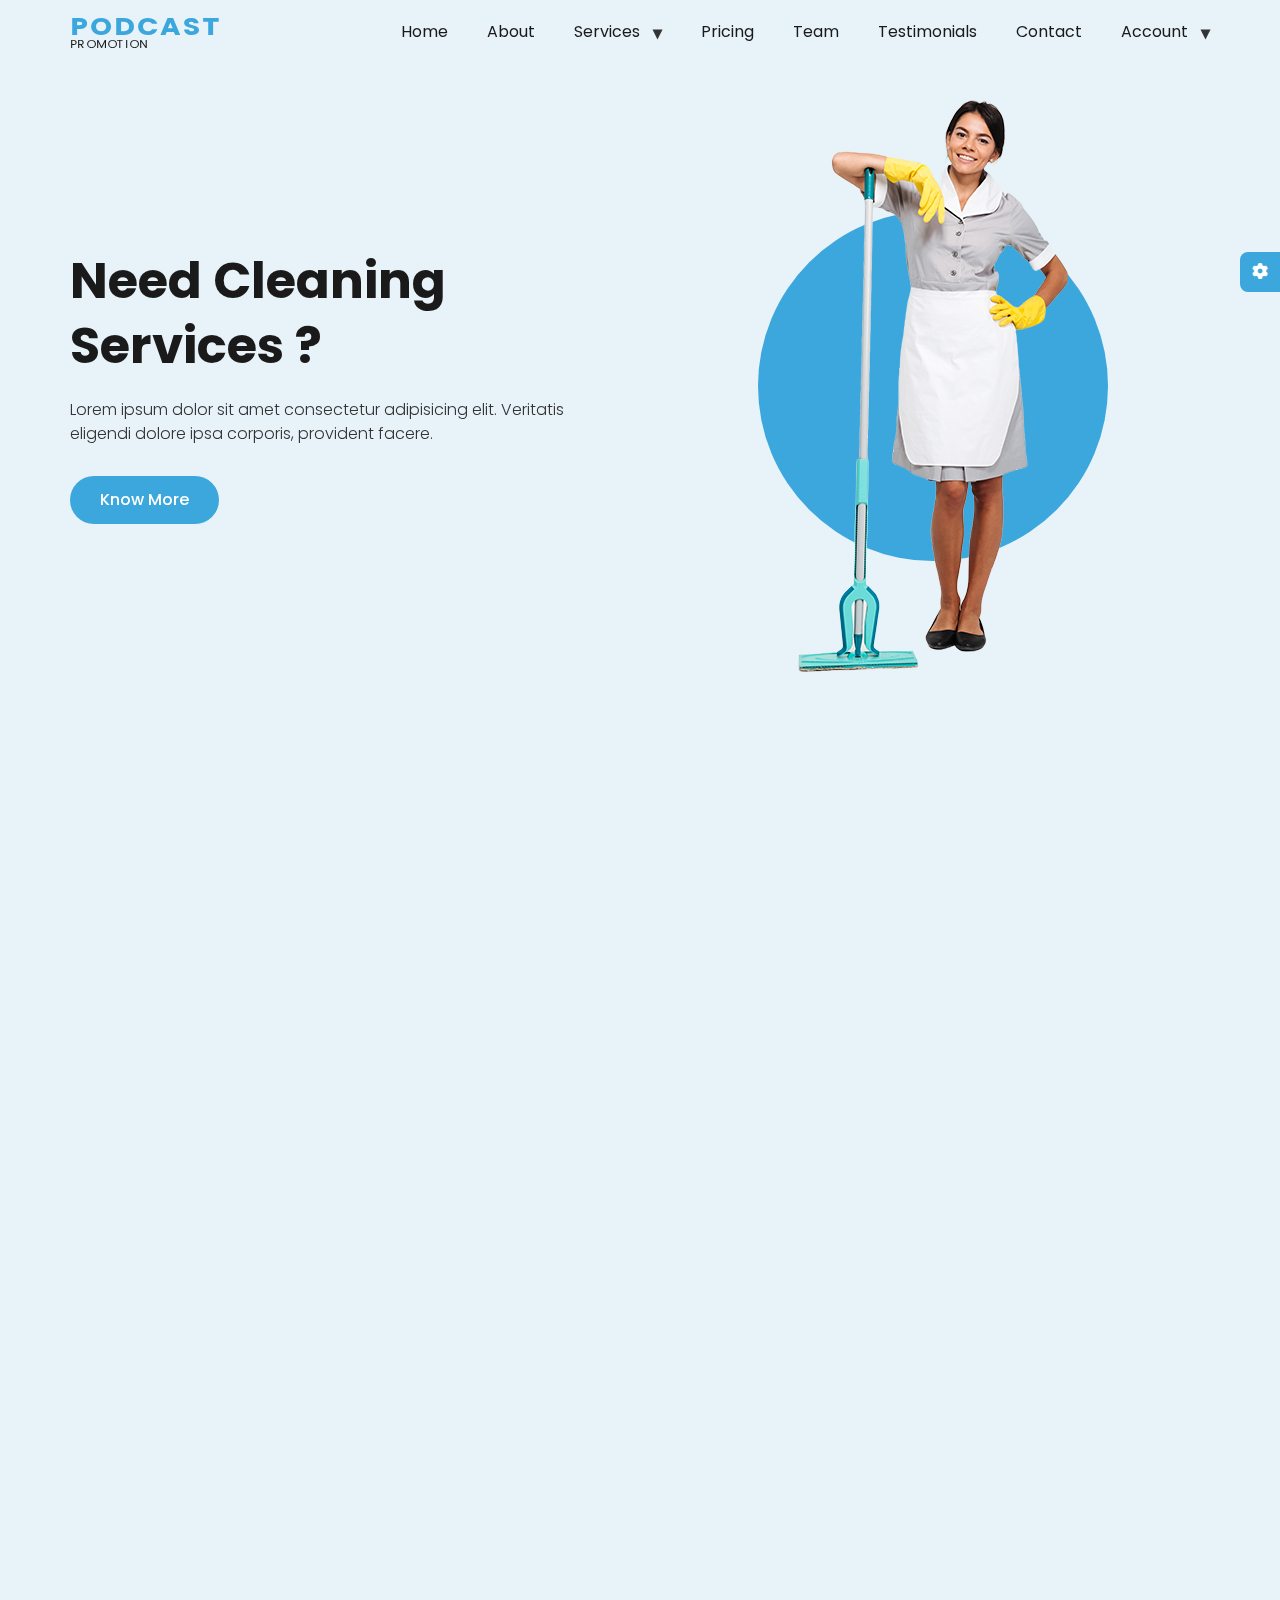
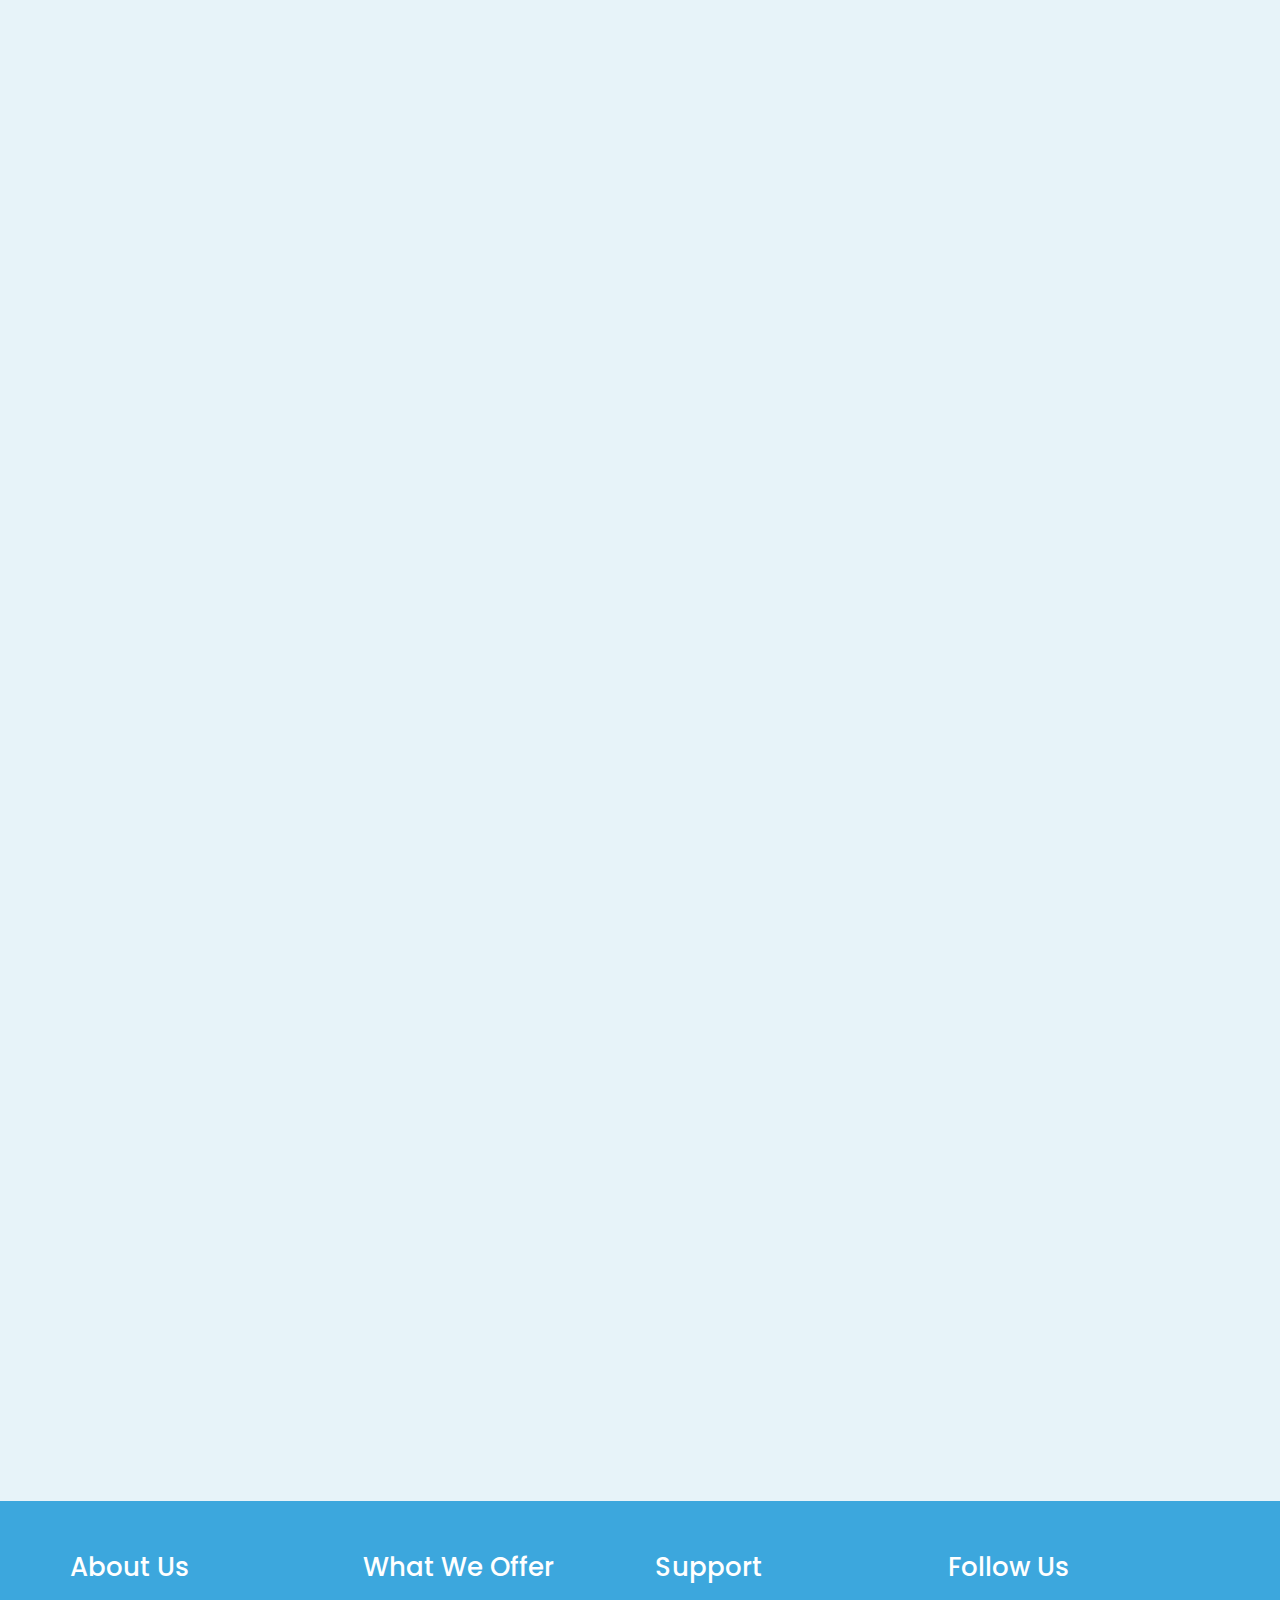
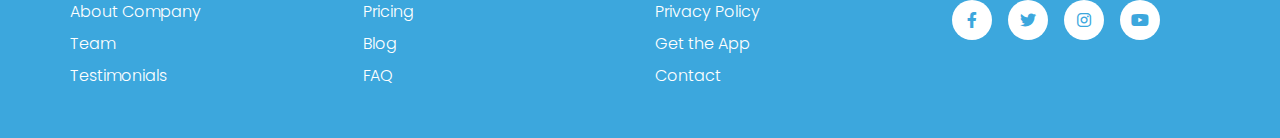
<file: index.html>
<!DOCTYPE html>
<html lang="en">
<head>
  <title> Tolmol - Cleaning Service </title>
  <meta charset="utf-8">
  <meta name="viewport" content="width=device-width, initial-scale=1">
  <link type="text/css" rel="stylesheet" href="css/fontawesome.min.css" />
  <link type="text/css" rel="stylesheet" href="css/aos.css" />
  <link type="text/css" rel="stylesheet" href="css/style-switcher.css" />
  <link type="text/css" rel="stylesheet" href="css/style.css" />
</head>
<body>

  <!-- preloader start -->
  <div class="preloader js-preloader">
    <div></div>
  </div>
  <!-- preloader end -->

<!-- page wrapper start -->
<div class="page-wrapper">

  <!-- header start -->
  <header class="header js-header">
    <div class="container">
      <div class="logo" data-aos="fade-down" data-aos-duration="1000">
        <a href="#">Podcast <span>Promotion</span></a>
      </div>
      <button type="button" class="nav-toggler js-nav-toggler" data-aos="fade-down" data-aos-duration="1000">
        <span></span>
      </button>
      <nav class="nav js-nav">
        <ul data-aos="fade-down" data-aos-duration="1000">
          <li><a href="index.html">home</a></li>
          <li><a href="#about">about</a></li>

          <!-- Dropdown for Services -->
          <li class="dropdown">
            <a href="#services">services</a>
            <ul class="dropdown-menu">
              <li><a href="service.html">Podcast Promotion</a></li>
              <li><a href="service.html">Spotify Promotion</a></li>
            </ul>
          </li>


          <li><a href="#pricing">pricing</a></li>
          <li><a href="#team">team</a></li>
          <li><a href="testimonials.html">testimonials</a></li>
          <li><a href="contact.html">contact</a></li>
          <!-- <li><a href="#">account</a></li> -->
           <!-- Dropdown for account -->
          <li class="dropdown">
            <a href="#services">Account</a>
            <ul class="dropdown-menu">
              <li><a href="login.html">Login</a></li>
              <li><a href="signup.html">Sign Up</a></li>
              <li><a href="my-account.html">My Account</a></li>
            </ul>
          </li>
        </ul>
      </nav>

    </div>
  </header>
  <!-- header end -->

  <!-- home section start -->
  <section class="home" id="home">
    <div class="container">
      <div class="grid">
        <div class="home-text">
          <h1 data-aos="fade-up" data-aos-duration="1000">need cleaning services ? </h1>
          <p data-aos="fade-up" data-aos-duration="1000" data-aos-delay="150">Lorem ipsum dolor sit amet consectetur adipisicing elit. Veritatis eligendi dolore ipsa corporis, provident facere.</p>
          <div class="btn-wrap" data-aos="fade-up" data-aos-duration="1000" data-aos-delay="300">
            <a href="#about" class="btn">know more</a>
          </div>
        </div>
        <div class="home-img">
          <div class="circle-wrap" data-aos="fade-right" data-aos-duration="1000">
            <div class="circle"></div>
          </div>
          <img src="img/home-img.png" alt="img" data-aos="fade-left" data-aos-duration="1000">
        </div>
      </div>
    </div>
  </section>
  <!-- home section end -->

  <!-- about section start -->
  <section class="about section-padding" id="about">
    <div class="container">
      <div class="grid">
        <div class="about-img">
          <div class="img-box" data-aos="zoom-in" data-aos-duration="1000">
            <img src="img/about-img.png" alt="img">
            <div class="box box-1">
              <span>2.5k</span>
              <p>satisfied clients</p>
            </div>
          </div>
        </div>
        <div class="about-text">
          <div class="section-title">
            <span class="title" data-aos="fade-up" data-aos-duration="600">about us</span>
            <h2 class="sub-title" data-aos="fade-up" data-aos-duration="600">we're cleaning since 2010</h2>
          </div>
          <p data-aos="fade-up" data-aos-duration="600">Lorem ipsum dolor sit amet consectetur, adipisicing elit. Odit non eius a assumenda! Nostrum exercitationem commodi itaque sed ullam totam!</p>
          <p data-aos="fade-up" data-aos-duration="600">Lorem ipsum dolor sit amet consectetur adipisicing elit. Exercitationem cumque accusantium commodi laudantium sapiente beatae, praesentium perspiciatis ex aperiam sunt?</p>
        </div>
      </div>
    </div>
  </section>
  <!-- about section end -->

  <!-- services section start -->
  <section class="services section-padding" id="services">
    <div class="container">
      <div class="section-title">
        <span class="title" data-aos="fade-up" data-aos-duration="600">services</span>
        <h2 class="sub-title" data-aos="fade-up" data-aos-duration="600">what we do</h2>
      </div>
      <div class="grid">
        <!-- services item start -->
        <a href="your-link-here.html" class="services-item" data-aos="fade-up" data-aos-duration="600">
          <div class="img-box">
              <img src="img/service/house.jpg" alt="carpet">
          </div>
          <h3>Podcast Promotion</h3>
        </a>

        <!-- services item end -->
        <!-- services item start -->
        <a href="#" class="services-item" data-aos="fade-up" data-aos-duration="600">
          <div class="img-box">
              <img src="img/service/house.jpg" alt="carpet">
          </div>
          <h3>Spotify Promotion</h3>
        </a>
        <!-- services item end -->
      </div>
    </div>
  </section>
  <!-- services section end -->

  <!-- pricing section start -->
  <section class="pricing section-padding" id="pricing">
    <div class="container">
      <div class="section-title">
        <span class="title" data-aos="fade-up" data-aos-duration="600">pricing</span>
        <h2 class="sub-title" data-aos="fade-up" data-aos-duration="600">our pricing plans</h2>
      </div>
      <div class="grid">
        <!-- basic plan start -->
        <div class="pricing-item" data-aos="fade-up" data-aos-duration="1000">
          <div class="pricing-header">
            <h3>basic</h3>
            <div class="price"><span>$299</span> montly</div>
          </div>
          <div class="pricing-body">
            <ul>
              <li><i class="fas fa-check"></i> window cleaning</li>
              <li><i class="fas fa-check"></i> carpet cleaning</li>
              <li><i class="fas fa-times"></i> furniture cleaning</li>
              <li><i class="fas fa-times"></i> car cleaning</li>
              <li><i class="fas fa-times"></i> bathroom cleaning</li>
            </ul>
          </div>
          <div class="pricing-footer">
            <a href="service-details.html" class="btn">get started</a>
          </div>
        </div>
        <!-- basic plan end -->

        <!-- standard plan start -->
        <div class="pricing-item" data-aos="fade-up" data-aos-duration="1000" data-aos-delay="100">
          <div class="pricing-header">
            <h3>standard</h3>
            <div class="price"><span>$499</span> montly</div>
          </div>
          <div class="pricing-body">
            <ul>
              <li><i class="fas fa-check"></i> window cleaning</li>
              <li><i class="fas fa-check"></i> carpet cleaning</li>
              <li><i class="fas fa-check"></i> furniture cleaning</li>
              <li><i class="fas fa-check"></i> car cleaning</li>
              <li><i class="fas fa-times"></i> bathroom cleaning</li>
            </ul>
          </div>
          <div class="pricing-footer">
            <a href="#" class="btn">get started</a>
          </div>
        </div>
        <!-- standard plan end -->

        <!-- premium plan start -->
        <div class="pricing-item" data-aos="fade-up" data-aos-duration="1000" data-aos-delay="200">
          <div class="pricing-header">
            <h3>premium</h3>
            <div class="price"><span>$899</span> montly</div>
          </div>
          <div class="pricing-body">
            <ul>
              <li><i class="fas fa-check"></i> window cleaning</li>
              <li><i class="fas fa-check"></i> carpet cleaning</li>
              <li><i class="fas fa-check"></i> furniture cleaning</li>
              <li><i class="fas fa-check"></i> car cleaning</li>
              <li><i class="fas fa-check"></i> bathroom cleaning</li>
            </ul>
          </div>
          <div class="pricing-footer">
            <a href="#" class="btn">get started</a>
          </div>
        </div>
        <!-- premium plan end -->
      </div>
    </div>
  </section>
  <!-- pricing section end -->

  <!-- team section start -->
  <section class="team section-padding" id="team">
    <div class="container">
      <div class="section-title">
        <span class="title" data-aos="fade-up" data-aos-duration="600">team</span>
        <h2 class="sub-title" data-aos="fade-up" data-aos-duration="600">meet our team</h2>
      </div>
      <div class="grid">
        <!-- team item start -->
        <div class="team-item" data-aos="fade-up" data-aos-duration="1000">
          <div class="img-box">
            <img src="img/team/1.png" alt="img">
          </div>
          <div class="detail">
            <h3>john doe</h3>
            <p>team leader</p>
          </div>
        </div>
        <!-- team item end -->
        <!-- team item start -->
        <div class="team-item" data-aos="fade-up" data-aos-duration="1000" data-aos-delay="100">
          <div class="img-box">
            <img src="img/team/2.png" alt="img">
          </div>
          <div class="detail">
            <h3>john doe</h3>
            <p>car cleaner</p>
          </div>
        </div>
        <!-- team item end -->
        <!-- team item start -->
        <div class="team-item" data-aos="fade-up" data-aos-duration="1000" data-aos-delay="200">
          <div class="img-box">
            <img src="img/team/3.png" alt="img">
          </div>
          <div class="detail">
            <h3>john doe</h3>
            <p>cleaner</p>
          </div>
        </div>
        <!-- team item end -->
      </div>
    </div>
  </section>
  <!-- team section end -->

  
  <!-- contact section start -->
  <!-- <section class="contact section-padding" id="contact">
    <div class="container">
      <div class="section-title">
        <span class="title" data-aos="fade-up" data-aos-duration="600">contact us</span>
        <h2 class="sub-title" data-aos="fade-up" data-aos-duration="600">have any question ?</h2>
      </div>
      <div class="grid contact-grid">
        <div class="contact-info">
          <div class="contact-info-item" data-aos="fade-up" data-aos-duration="600">
            <i class="fas fa-map-marker-alt"></i>
            <h3>Address</h3>
            <p>Block-A, Sec-75, Sarita Vihar, New Delhi</p>
          </div>
          <div class="contact-info-item" data-aos="fade-up" data-aos-duration="600">
            <i class="fas fa-phone"></i>
            <h3>Call us</h3>
            <p>91 9654 293 ***</p>
          </div>
          <div class="contact-info-item" data-aos="fade-up" data-aos-duration="600">
            <i class="fas fa-envelope"></i>
            <h3>Email us</h3>
            <p>info@gmail.com</p>
          </div>
        </div>
        <div class="contact-form" data-aos="fade-up" data-aos-duration="600">
          <form>
            <div class="input-box">
              <input type="text" placeholder="Name" class="input-control" required>
            </div>
            <div class="input-box">
              <input type="text" placeholder="Email" class="input-control" required>
            </div>
            <div class="input-box">
              <input type="text" placeholder="Phone" class="input-control" required>
            </div>
            <div class="input-box">
              <textarea placeholder="Message" class="input-control" required></textarea>
            </div>
            <button type="submit" class="btn">Send Message</button>
          </form>
        </div>
      </div>
    </div>
  </section> -->
  <!-- contact section end -->

  <!-- footer start -->
  <footer class="footer">
  <div class="container">
    <div class="footer-grid">
      <!-- Column 1 -->
      <div class="footer-col">
        <h3>About Us</h3>
        <ul>
          <li><a href="#">About Company</a></li>
          <li><a href="#">Team</a></li>
          <li><a href="#">Testimonials</a></li>
        </ul>
      </div>

      <!-- Column 2 -->
      <div class="footer-col">
        <h3>What We Offer</h3>
        <ul>
          <li><a href="#">Pricing</a></li>
          <li><a href="#">Blog</a></li>
          <li><a href="#">FAQ</a></li>
        </ul>
      </div>

      <!-- Column 3 -->
      <div class="footer-col">
        <h3>Support</h3>
        <ul>
          <li><a href="#">Privacy Policy</a></li>
          <li><a href="#">Get the App</a></li>
          <li><a href="#">Contact</a></li>
        </ul>
      </div>

      <!-- Column 4 (Social links you already had) -->
      <div class="footer-col">
        <h3>Follow Us</h3>
        <div class="social-links">
          <a href="#" title="Facebook"><i class="fab fa-facebook-f"></i></a>
          <a href="#" title="Twitter"><i class="fab fa-twitter"></i></a>
          <a href="#" title="Instagram"><i class="fab fa-instagram"></i></a>
          <a href="#" title="YouTube"><i class="fab fa-youtube"></i></a>
        </div>
      </div>
    </div>
  </div>
</footer>


  <!-- footer end -->

</div>
<!-- page wrapper end -->


<!-- style switcher start  -->
<div class="style-switcher js-style-switcher">
  <button type="button" class="style-switcher-toggler js-style-switcher-toggler">
    <i class="fas fa-cog"></i>
  </button>
  <div class="style-switcher-main">
    <h2>style switcher</h2>
    <div class="style-switcher-item">
      <p>Theme Color</p>
      <div class="theme-color">
        <input type="range" min="0" max="360" class="hue-slider js-hue-slider">
        <div class="hue">Hue: <span class="js-hue"></span></div>
      </div>
    </div>
    <div class="style-switcher-item">
      <label class="form-switch">
        <span>Dark Mode</span>
        <input type="checkbox" class="js-dark-mode">
        <div class="box"></div>
      </label>
    </div>
  </div>
</div>
<!-- style switcher end  -->

<script src="js/aos.js"></script>
<script src="js/main.js"></script>
<script src="js/style-switcher.js"></script>
</body>
</html>
</file>
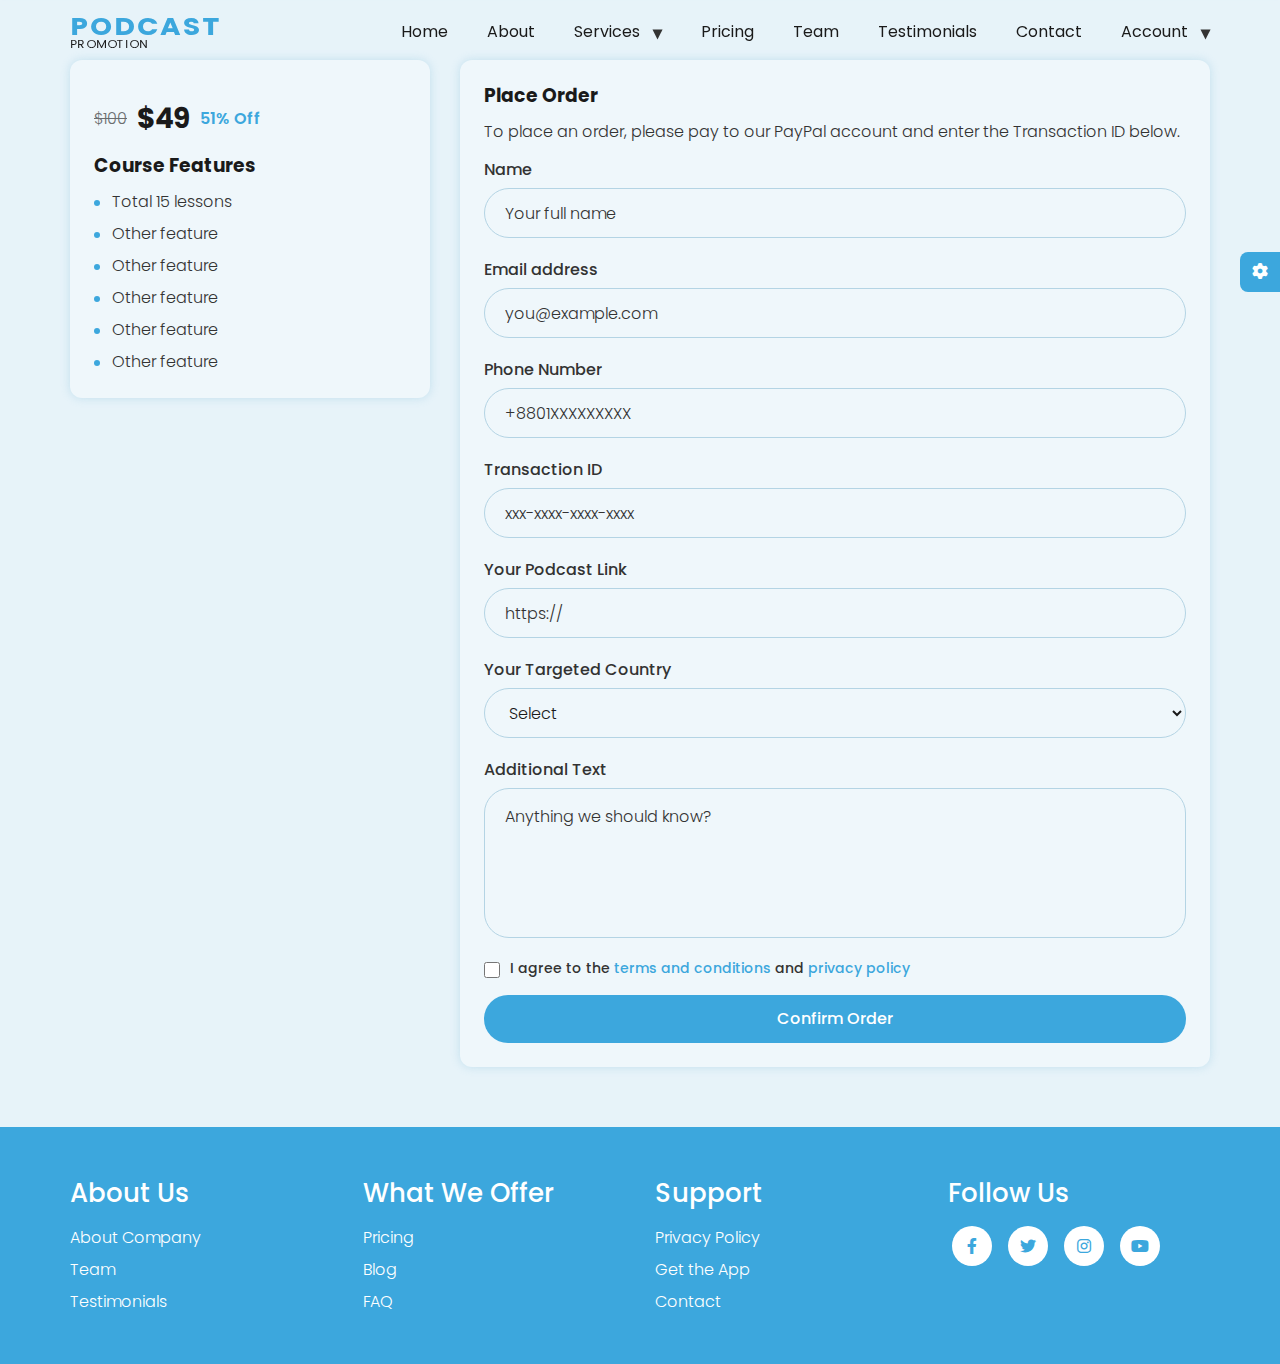
<file: checkout.html>
<!DOCTYPE html>
<html lang="en">
<head>
  <title> Tolmol - Cleaning Service </title>
  <meta charset="utf-8">
  <meta name="viewport" content="width=device-width, initial-scale=1">
  <link type="text/css" rel="stylesheet" href="css/fontawesome.min.css" />
  <link type="text/css" rel="stylesheet" href="css/aos.css" />
  <link type="text/css" rel="stylesheet" href="css/style-switcher.css" />
  <link type="text/css" rel="stylesheet" href="css/style.css" />
</head>
<body>

  <!-- preloader start -->
  <div class="preloader js-preloader">
    <div></div>
  </div>
  <!-- preloader end -->

<!-- page wrapper start -->
<div class="page-wrapper">

  <!-- header start -->
  <header class="header js-header">
    <div class="container">
      <div class="logo" data-aos="fade-down" data-aos-duration="1000">
        <a href="#">Podcast <span>Promotion</span></a>
      </div>
      <button type="button" class="nav-toggler js-nav-toggler" data-aos="fade-down" data-aos-duration="1000">
        <span></span>
      </button>
      <nav class="nav js-nav">
        <ul data-aos="fade-down" data-aos-duration="1000">
          <li><a href="index.html">home</a></li>
          <li><a href="#about">about</a></li>

          <!-- Dropdown for Services -->
          <li class="dropdown">
            <a href="#services">services</a>
            <ul class="dropdown-menu">
              <li><a href="service.html">Podcast Promotion</a></li>
              <li><a href="service.html">Spotify Promotion</a></li>
            </ul>
          </li>


          <li><a href="#pricing">pricing</a></li>
          <li><a href="#team">team</a></li>
          <li><a href="#">testimonials</a></li>
          <li><a href="contact.html">contact</a></li>
          <!-- <li><a href="#">account</a></li> -->
           <!-- Dropdown for account -->
          <li class="dropdown">
            <a href="#services">Account</a>
            <ul class="dropdown-menu">
              <li><a href="#">Login</a></li>
              <li><a href="#">Sign Up</a></li>
            </ul>
          </li>
        </ul>
      </nav>

    </div>
  </header>
  <!-- header end -->


<!-- Order Section (Podcast Promotion) -->
<section class="section-padding order-details">
  <div class="container">
    <div class="grid">

      <!-- SIDEBAR (left) -->
      <aside class="order-side">
        <div class="card">
          <div class="price-row">
            <span class="old">$100</span>
            <span class="new">$49</span>
            <span class="off">51% Off</span>
          </div>

          <h3 class="mb-12">Course Features</h3>
          <ul class="feature-list">
            <li>Total 15 lessons</li>
            <li>Other feature</li>
            <li>Other feature</li>
            <li>Other feature</li>
            <li>Other feature</li>
            <li>Other feature</li>
          </ul>
        </div>
      </aside>

      <!-- MAIN (right) -->
      <div class="order-main">
        <div class="card">
          <h3 class="mb-12">place order</h3>
          <p class="note">To place an order, please pay to our PayPal account and enter the Transaction ID below.</p>

          <!-- order form -->
          <form action="#" class="order-form" novalidate>
            <div class="input-box">
              <label for="name">Name</label>
              <input type="text" id="name" class="input-control" placeholder="Your full name" required>
            </div>

            <div class="input-box">
              <label for="email">Email address</label>
              <input type="email" id="email" class="input-control" placeholder="you@example.com" required>
            </div>

            <div class="input-box">
              <label for="phone">Phone Number</label>
              <input type="tel" id="phone" class="input-control" placeholder="+8801XXXXXXXXX">
            </div>

            <div class="input-box">
              <label for="txn">Transaction ID</label>
              <input type="text" id="txn" class="input-control" placeholder="xxx-xxxx-xxxx-xxxx" required>
            </div>

            <div class="input-box">
              <label for="podcast">Your Podcast Link</label>
              <input type="url" id="podcast" class="input-control" placeholder="https://">
            </div>

            <div class="input-box">
              <label for="country">Your Targeted Country</label>
              <select id="country" class="input-control" required>
                <option value="" selected disabled>Select</option>
                <option>United States</option>
                <option>Canada</option>
                <option>United Kingdom</option>
                <option>Australia</option>
                <option>Bangladesh</option>
              </select>
            </div>

            <div class="input-box">
              <label for="notes">Additional Text</label>
              <textarea id="notes" class="input-control" rows="4" placeholder="Anything we should know?"></textarea>
            </div>

            <label class="agree">
              <input type="checkbox" id="agree" required>
              <span>I agree to the <a href="#">terms and conditions</a> and <a href="#">privacy policy</a></span>
            </label>

            <button type="submit" class="btn" style="width:100%">Confirm Order</button>
          </form>
          <!-- /order form -->
        </div>
      </div>

    </div>
  </div>
</section>


  <!-- footer start -->
  <footer class="footer">
  <div class="container">
    <div class="footer-grid">
      <!-- Column 1 -->
      <div class="footer-col">
        <h3>About Us</h3>
        <ul>
          <li><a href="#">About Company</a></li>
          <li><a href="#">Team</a></li>
          <li><a href="#">Testimonials</a></li>
        </ul>
      </div>

      <!-- Column 2 -->
      <div class="footer-col">
        <h3>What We Offer</h3>
        <ul>
          <li><a href="#">Pricing</a></li>
          <li><a href="#">Blog</a></li>
          <li><a href="#">FAQ</a></li>
        </ul>
      </div>

      <!-- Column 3 -->
      <div class="footer-col">
        <h3>Support</h3>
        <ul>
          <li><a href="#">Privacy Policy</a></li>
          <li><a href="#">Get the App</a></li>
          <li><a href="#">Contact</a></li>
        </ul>
      </div>

      <!-- Column 4 (Social links you already had) -->
      <div class="footer-col">
        <h3>Follow Us</h3>
        <div class="social-links">
          <a href="#" title="Facebook"><i class="fab fa-facebook-f"></i></a>
          <a href="#" title="Twitter"><i class="fab fa-twitter"></i></a>
          <a href="#" title="Instagram"><i class="fab fa-instagram"></i></a>
          <a href="#" title="YouTube"><i class="fab fa-youtube"></i></a>
        </div>
      </div>
    </div>
  </div>
</footer>


  <!-- footer end -->

</div>
<!-- page wrapper end -->


<!-- style switcher start  -->
<div class="style-switcher js-style-switcher">
  <button type="button" class="style-switcher-toggler js-style-switcher-toggler">
    <i class="fas fa-cog"></i>
  </button>
  <div class="style-switcher-main">
    <h2>style switcher</h2>
    <div class="style-switcher-item">
      <p>Theme Color</p>
      <div class="theme-color">
        <input type="range" min="0" max="360" class="hue-slider js-hue-slider">
        <div class="hue">Hue: <span class="js-hue"></span></div>
      </div>
    </div>
    <div class="style-switcher-item">
      <label class="form-switch">
        <span>Dark Mode</span>
        <input type="checkbox" class="js-dark-mode">
        <div class="box"></div>
      </label>
    </div>
  </div>
</div>
<!-- style switcher end  -->

<script src="js/aos.js"></script>
<script src="js/main.js"></script>
<script src="js/style-switcher.js"></script>
</body>
</html>
</file>
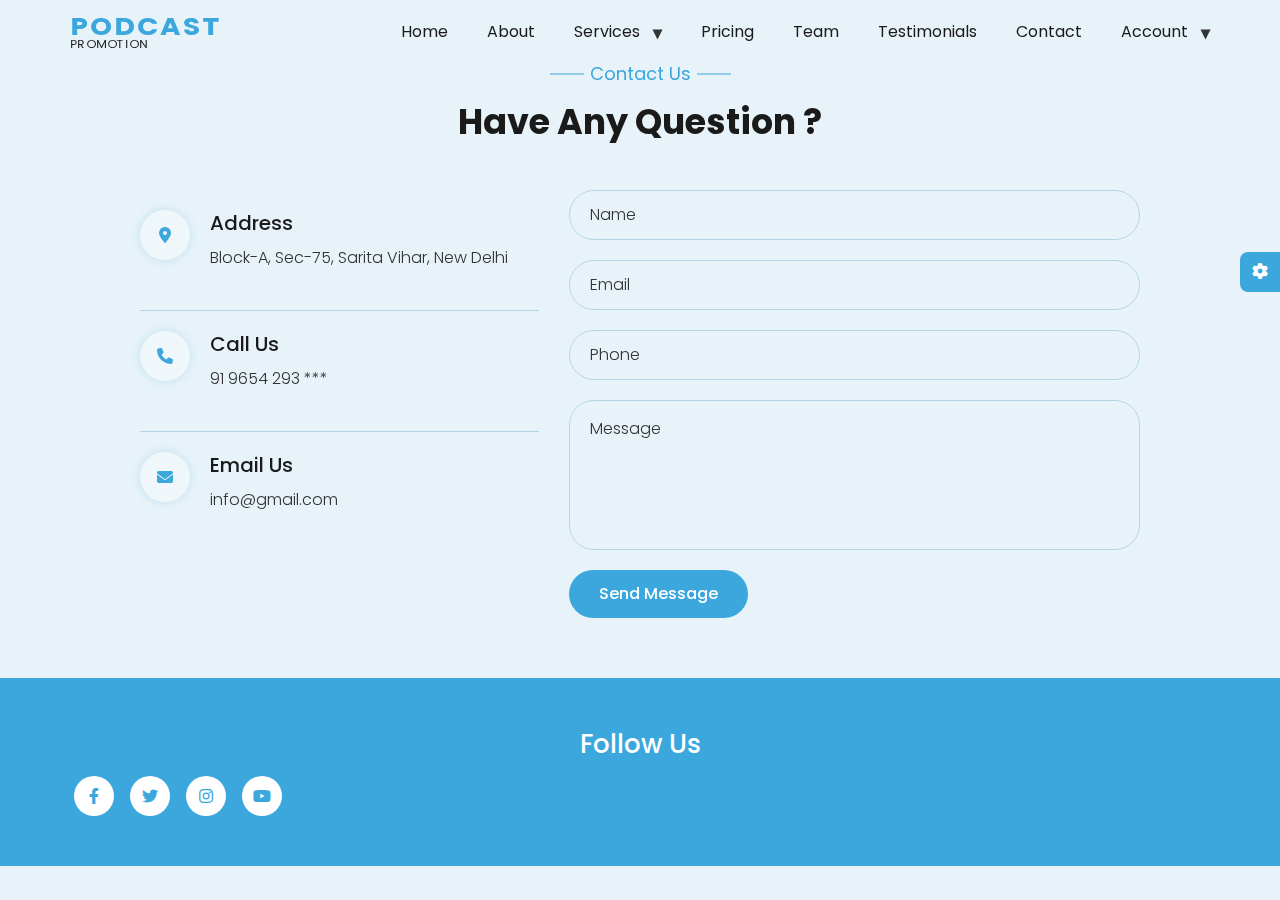
<file: contact.html>
<!DOCTYPE html>
<html lang="en">
<head>
  <title> Tolmol - Cleaning Service </title>
  <meta charset="utf-8">
  <meta name="viewport" content="width=device-width, initial-scale=1">
  <link type="text/css" rel="stylesheet" href="css/fontawesome.min.css" />
  <link type="text/css" rel="stylesheet" href="css/aos.css" />
  <link type="text/css" rel="stylesheet" href="css/style-switcher.css" />
  <link type="text/css" rel="stylesheet" href="css/style.css" />
</head>
<body>

  <!-- preloader start -->
  <div class="preloader js-preloader">
    <div></div>
  </div>
  <!-- preloader end -->

<!-- page wrapper start -->
<div class="page-wrapper">

  <!-- header start -->
  <header class="header js-header">
    <div class="container">
      <div class="logo" data-aos="fade-down" data-aos-duration="1000">
        <a href="#">Podcast <span>Promotion</span></a>
      </div>
      <button type="button" class="nav-toggler js-nav-toggler" data-aos="fade-down" data-aos-duration="1000">
        <span></span>
      </button>
      <nav class="nav js-nav">
        <ul data-aos="fade-down" data-aos-duration="1000">
          <li><a href="index.html">home</a></li>
          <li><a href="#about">about</a></li>

          <!-- Dropdown for Services -->
          <li class="dropdown">
            <a href="#services">services</a>
            <ul class="dropdown-menu">
              <li><a href="service.html">Podcast Promotion</a></li>
              <li><a href="service.html">Spotify Promotion</a></li>
            </ul>
          </li>


          <li><a href="#pricing">pricing</a></li>
          <li><a href="#team">team</a></li>
          <li><a href="#">testimonials</a></li>
          <li><a href="contact.html">contact</a></li>
          <!-- <li><a href="#">account</a></li> -->
           <!-- Dropdown for account -->
          <li class="dropdown">
            <a href="#services">Account</a>
            <ul class="dropdown-menu">
              <li><a href="#">Login</a></li>
              <li><a href="#">Sign Up</a></li>
            </ul>
          </li>
        </ul>
      </nav>

    </div>
  </header>
  <!-- header end -->

  <!-- contact section start -->
  <section class="contact section-padding" id="contact">
    <div class="container">
      <div class="section-title">
        <span class="title" data-aos="fade-up" data-aos-duration="600">contact us</span>
        <h2 class="sub-title" data-aos="fade-up" data-aos-duration="600">have any question ?</h2>
      </div>
      <div class="grid contact-grid">
        <div class="contact-info">
          <div class="contact-info-item" data-aos="fade-up" data-aos-duration="600">
            <i class="fas fa-map-marker-alt"></i>
            <h3>Address</h3>
            <p>Block-A, Sec-75, Sarita Vihar, New Delhi</p>
          </div>
          <div class="contact-info-item" data-aos="fade-up" data-aos-duration="600">
            <i class="fas fa-phone"></i>
            <h3>Call us</h3>
            <p>91 9654 293 ***</p>
          </div>
          <div class="contact-info-item" data-aos="fade-up" data-aos-duration="600">
            <i class="fas fa-envelope"></i>
            <h3>Email us</h3>
            <p>info@gmail.com</p>
          </div>
        </div>
        <div class="contact-form" data-aos="fade-up" data-aos-duration="600">
          <form>
            <div class="input-box">
              <input type="text" placeholder="Name" class="input-control" required>
            </div>
            <div class="input-box">
              <input type="text" placeholder="Email" class="input-control" required>
            </div>
            <div class="input-box">
              <input type="text" placeholder="Phone" class="input-control" required>
            </div>
            <div class="input-box">
              <textarea placeholder="Message" class="input-control" required></textarea>
            </div>
            <button type="submit" class="btn">Send Message</button>
          </form>
        </div>
      </div>
    </div>
  </section>
  <!-- contact section end -->

  <!-- footer start -->
  <footer class="footer">
    <div class="container">
      <h3>follow us</h3>
      <div class="social-links">
        <a href="#" title="facebook"><i class="fab fa-facebook-f"></i></a>
        <a href="#" title="twitter"><i class="fab fa-twitter"></i></a>
        <a href="#" title="instagram"><i class="fab fa-instagram"></i></a>
        <a href="#" title="youtube"><i class="fab fa-youtube"></i></a>
      </div>
    </div>
  </footer>
  <!-- footer end -->

</div>
<!-- page wrapper end -->


<!-- style switcher start  -->
<div class="style-switcher js-style-switcher">
  <button type="button" class="style-switcher-toggler js-style-switcher-toggler">
    <i class="fas fa-cog"></i>
  </button>
  <div class="style-switcher-main">
    <h2>style switcher</h2>
    <div class="style-switcher-item">
      <p>Theme Color</p>
      <div class="theme-color">
        <input type="range" min="0" max="360" class="hue-slider js-hue-slider">
        <div class="hue">Hue: <span class="js-hue"></span></div>
      </div>
    </div>
    <div class="style-switcher-item">
      <label class="form-switch">
        <span>Dark Mode</span>
        <input type="checkbox" class="js-dark-mode">
        <div class="box"></div>
      </label>
    </div>
  </div>
</div>
<!-- style switcher end  -->

<script src="js/aos.js"></script>
<script src="js/main.js"></script>
<script src="js/style-switcher.js"></script>
</body>
</html>
</file>
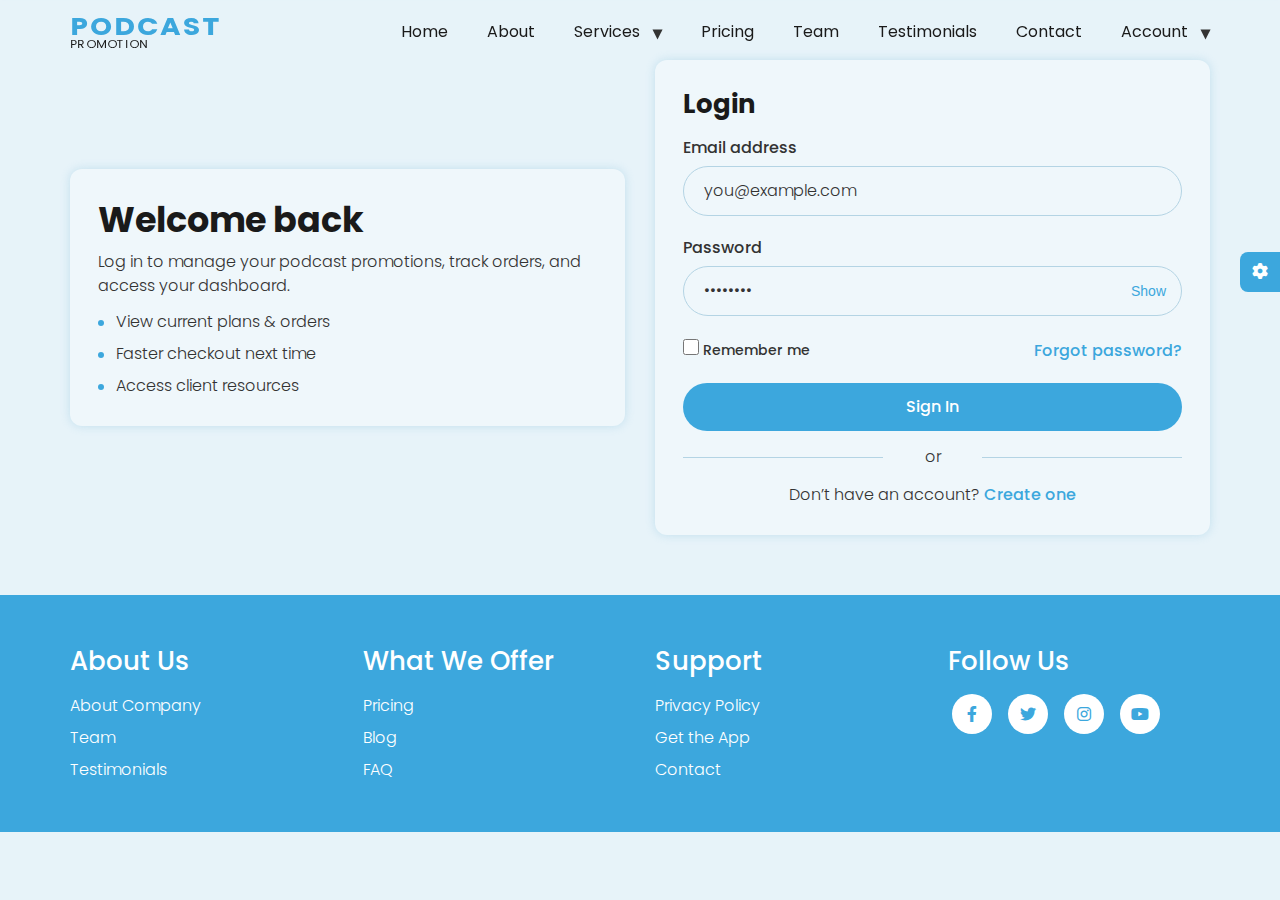
<file: login.html>
<!DOCTYPE html>
<html lang="en">
<head>
  <title> Tolmol - Cleaning Service </title>
  <meta charset="utf-8">
  <meta name="viewport" content="width=device-width, initial-scale=1">
  <link type="text/css" rel="stylesheet" href="css/fontawesome.min.css" />
  <link type="text/css" rel="stylesheet" href="css/aos.css" />
  <link type="text/css" rel="stylesheet" href="css/style-switcher.css" />
  <link type="text/css" rel="stylesheet" href="css/style.css" />
</head>
<body>

  <!-- preloader start -->
  <div class="preloader js-preloader">
    <div></div>
  </div>
  <!-- preloader end -->

<!-- page wrapper start -->
<div class="page-wrapper">

  <!-- header start -->
  <header class="header js-header">
    <div class="container">
      <div class="logo" data-aos="fade-down" data-aos-duration="1000">
        <a href="#">Podcast <span>Promotion</span></a>
      </div>
      <button type="button" class="nav-toggler js-nav-toggler" data-aos="fade-down" data-aos-duration="1000">
        <span></span>
      </button>
      <nav class="nav js-nav">
        <ul data-aos="fade-down" data-aos-duration="1000">
          <li><a href="index.html">home</a></li>
          <li><a href="#about">about</a></li>

          <!-- Dropdown for Services -->
          <li class="dropdown">
            <a href="#services">services</a>
            <ul class="dropdown-menu">
              <li><a href="service.html">Podcast Promotion</a></li>
              <li><a href="service.html">Spotify Promotion</a></li>
            </ul>
          </li>


          <li><a href="#pricing">pricing</a></li>
          <li><a href="#team">team</a></li>
          <li><a href="#">testimonials</a></li>
          <li><a href="contact.html">contact</a></li>
          <!-- <li><a href="#">account</a></li> -->
           <!-- Dropdown for account -->
          <li class="dropdown">
            <a href="#services">Account</a>
            <ul class="dropdown-menu">
              <li><a href="#">Login</a></li>
              <li><a href="#">Sign Up</a></li>
            </ul>
          </li>
        </ul>
      </nav>

    </div>
  </header>
  <!-- header end -->


<section class="section-padding auth auth-login">
  <div class="container">
    <div class="grid auth-grid">

      <!-- Left: Welcome / copy -->
      <div class="auth-aside">
        <div class="auth-card">
          <h2 class="auth-title">Welcome back</h2>
          <p class="auth-text">Log in to manage your podcast promotions, track orders, and access your dashboard.</p>
          <ul class="auth-points">
            <li>View current plans & orders</li>
            <li>Faster checkout next time</li>
            <li>Access client resources</li>
          </ul>
        </div>
      </div>

      <!-- Right: Form -->
      <div class="auth-main">
        <div class="auth-card">
          <h3 class="auth-subtitle">Login</h3>

          <form class="auth-form" action="#" method="post" novalidate>
            <div class="input-box">
              <label for="login-email">Email address</label>
              <input type="email" id="login-email" class="input-control" placeholder="you@example.com" required>
            </div>

            <div class="input-box password-box">
              <label for="login-password">Password</label>
              <div class="password-wrap">
                <input type="password" id="login-password" class="input-control" placeholder="••••••••" required minlength="6">
                <button type="button" class="pw-toggle" aria-label="Show password">Show</button>
              </div>
            </div>

            <div class="auth-row">
              <label class="remember">
                <input type="checkbox" id="remember">
                <span>Remember me</span>
              </label>
              <a href="#reset" class="auth-link">Forgot password?</a>
            </div>

            <button type="submit" class="btn" style="width:100%">Sign in</button>

            <div class="auth-or"><span>or</span></div>

            <!-- <div class="social-row">
              <button type="button" class="btn btn-light w-100">Continue with Google</button>
              <button type="button" class="btn btn-light w-100">Continue with Facebook</button>
            </div> -->

            <p class="auth-alt">Don’t have an account? <a href="signup.html" class="auth-link">Create one</a></p>
          </form>
        </div>
      </div>

    </div>
  </div>
</section>

  <!-- footer start -->
  <footer class="footer">
  <div class="container">
    <div class="footer-grid">
      <!-- Column 1 -->
      <div class="footer-col">
        <h3>About Us</h3>
        <ul>
          <li><a href="#">About Company</a></li>
          <li><a href="#">Team</a></li>
          <li><a href="#">Testimonials</a></li>
        </ul>
      </div>

      <!-- Column 2 -->
      <div class="footer-col">
        <h3>What We Offer</h3>
        <ul>
          <li><a href="#">Pricing</a></li>
          <li><a href="#">Blog</a></li>
          <li><a href="#">FAQ</a></li>
        </ul>
      </div>

      <!-- Column 3 -->
      <div class="footer-col">
        <h3>Support</h3>
        <ul>
          <li><a href="#">Privacy Policy</a></li>
          <li><a href="#">Get the App</a></li>
          <li><a href="#">Contact</a></li>
        </ul>
      </div>

      <!-- Column 4 (Social links you already had) -->
      <div class="footer-col">
        <h3>Follow Us</h3>
        <div class="social-links">
          <a href="#" title="Facebook"><i class="fab fa-facebook-f"></i></a>
          <a href="#" title="Twitter"><i class="fab fa-twitter"></i></a>
          <a href="#" title="Instagram"><i class="fab fa-instagram"></i></a>
          <a href="#" title="YouTube"><i class="fab fa-youtube"></i></a>
        </div>
      </div>
    </div>
  </div>
</footer>


  <!-- footer end -->

</div>
<!-- page wrapper end -->


<!-- style switcher start  -->
<div class="style-switcher js-style-switcher">
  <button type="button" class="style-switcher-toggler js-style-switcher-toggler">
    <i class="fas fa-cog"></i>
  </button>
  <div class="style-switcher-main">
    <h2>style switcher</h2>
    <div class="style-switcher-item">
      <p>Theme Color</p>
      <div class="theme-color">
        <input type="range" min="0" max="360" class="hue-slider js-hue-slider">
        <div class="hue">Hue: <span class="js-hue"></span></div>
      </div>
    </div>
    <div class="style-switcher-item">
      <label class="form-switch">
        <span>Dark Mode</span>
        <input type="checkbox" class="js-dark-mode">
        <div class="box"></div>
      </label>
    </div>
  </div>
</div>
<!-- style switcher end  -->

<script src="js/aos.js"></script>
<script src="js/main.js"></script>
<script src="js/style-switcher.js"></script>



<script>
  (function(){
    const pw = document.getElementById('login-password');
    const btn = document.querySelector('.pw-toggle');
    if (pw && btn){
      btn.addEventListener('click', ()=>{
        const isHidden = pw.getAttribute('type') === 'password';
        pw.setAttribute('type', isHidden ? 'text' : 'password');
        btn.textContent = isHidden ? 'Hide' : 'Show';
        btn.setAttribute('aria-label', isHidden ? 'Hide password' : 'Show password');
      });
    }
  })();
</script>

</body>
</html>
</file>
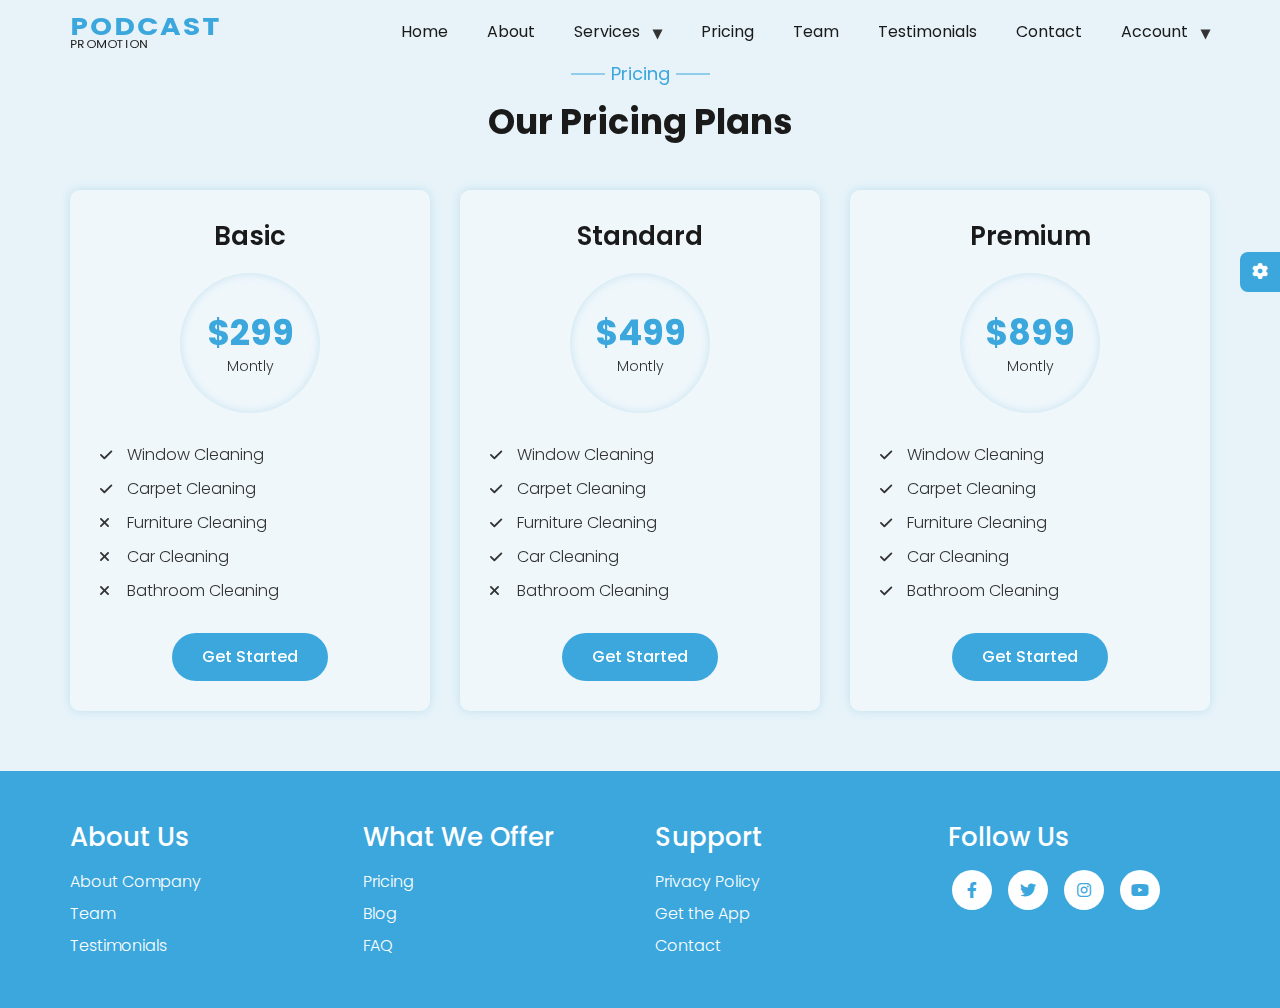
<file: service.html>
<!DOCTYPE html>
<html lang="en">
<head>
  <title> Tolmol - Cleaning Service </title>
  <meta charset="utf-8">
  <meta name="viewport" content="width=device-width, initial-scale=1">
  <link type="text/css" rel="stylesheet" href="css/fontawesome.min.css" />
  <link type="text/css" rel="stylesheet" href="css/aos.css" />
  <link type="text/css" rel="stylesheet" href="css/style-switcher.css" />
  <link type="text/css" rel="stylesheet" href="css/style.css" />
</head>
<body>

  <!-- preloader start -->
  <div class="preloader js-preloader">
    <div></div>
  </div>
  <!-- preloader end -->

<!-- page wrapper start -->
<div class="page-wrapper">

  <!-- header start -->
  <header class="header js-header">
    <div class="container">
      <div class="logo" data-aos="fade-down" data-aos-duration="1000">
        <a href="#">Podcast <span>Promotion</span></a>
      </div>
      <button type="button" class="nav-toggler js-nav-toggler" data-aos="fade-down" data-aos-duration="1000">
        <span></span>
      </button>
      <nav class="nav js-nav">
        <ul data-aos="fade-down" data-aos-duration="1000">
          <li><a href="index.html">home</a></li>
          <li><a href="#about">about</a></li>

          <!-- Dropdown for Services -->
          <li class="dropdown">
            <a href="#services">services</a>
            <ul class="dropdown-menu">
              <li><a href="service.html">Podcast Promotion</a></li>
              <li><a href="service.html">Spotify Promotion</a></li>
            </ul>
          </li>


          <li><a href="#pricing">pricing</a></li>
          <li><a href="#team">team</a></li>
          <li><a href="#">testimonials</a></li>
          <li><a href="contact.html">contact</a></li>
          <!-- <li><a href="#">account</a></li> -->
           <!-- Dropdown for account -->
          <li class="dropdown">
            <a href="#services">Account</a>
            <ul class="dropdown-menu">
              <li><a href="#">Login</a></li>
              <li><a href="#">Sign Up</a></li>
            </ul>
          </li>
        </ul>
      </nav>

    </div>
  </header>
  <!-- header end -->


  <!-- pricing section start -->
  <section class="pricing section-padding" id="pricing">
    <div class="container">
      <div class="section-title">
        <span class="title" data-aos="fade-up" data-aos-duration="600">pricing</span>
        <h2 class="sub-title" data-aos="fade-up" data-aos-duration="600">our pricing plans</h2>
      </div>
      <div class="grid">
        <!-- basic plan start -->
        <div class="pricing-item" data-aos="fade-up" data-aos-duration="1000">
          <div class="pricing-header">
            <h3>basic</h3>
            <div class="price"><span>$299</span> montly</div>
          </div>
          <div class="pricing-body">
            <ul>
              <li><i class="fas fa-check"></i> window cleaning</li>
              <li><i class="fas fa-check"></i> carpet cleaning</li>
              <li><i class="fas fa-times"></i> furniture cleaning</li>
              <li><i class="fas fa-times"></i> car cleaning</li>
              <li><i class="fas fa-times"></i> bathroom cleaning</li>
            </ul>
          </div>
          <div class="pricing-footer">
            <a href="#" class="btn">get started</a>
          </div>
        </div>
        <!-- basic plan end -->

        <!-- standard plan start -->
        <div class="pricing-item" data-aos="fade-up" data-aos-duration="1000" data-aos-delay="100">
          <div class="pricing-header">
            <h3>standard</h3>
            <div class="price"><span>$499</span> montly</div>
          </div>
          <div class="pricing-body">
            <ul>
              <li><i class="fas fa-check"></i> window cleaning</li>
              <li><i class="fas fa-check"></i> carpet cleaning</li>
              <li><i class="fas fa-check"></i> furniture cleaning</li>
              <li><i class="fas fa-check"></i> car cleaning</li>
              <li><i class="fas fa-times"></i> bathroom cleaning</li>
            </ul>
          </div>
          <div class="pricing-footer">
            <a href="#" class="btn">get started</a>
          </div>
        </div>
        <!-- standard plan end -->

        <!-- premium plan start -->
        <div class="pricing-item" data-aos="fade-up" data-aos-duration="1000" data-aos-delay="200">
          <div class="pricing-header">
            <h3>premium</h3>
            <div class="price"><span>$899</span> montly</div>
          </div>
          <div class="pricing-body">
            <ul>
              <li><i class="fas fa-check"></i> window cleaning</li>
              <li><i class="fas fa-check"></i> carpet cleaning</li>
              <li><i class="fas fa-check"></i> furniture cleaning</li>
              <li><i class="fas fa-check"></i> car cleaning</li>
              <li><i class="fas fa-check"></i> bathroom cleaning</li>
            </ul>
          </div>
          <div class="pricing-footer">
            <a href="#" class="btn">get started</a>
          </div>
        </div>
        <!-- premium plan end -->
      </div>
    </div>
  </section>
  <!-- pricing section end -->


  <!-- footer start -->
  <footer class="footer">
  <div class="container">
    <div class="footer-grid">
      <!-- Column 1 -->
      <div class="footer-col">
        <h3>About Us</h3>
        <ul>
          <li><a href="#">About Company</a></li>
          <li><a href="#">Team</a></li>
          <li><a href="#">Testimonials</a></li>
        </ul>
      </div>

      <!-- Column 2 -->
      <div class="footer-col">
        <h3>What We Offer</h3>
        <ul>
          <li><a href="#">Pricing</a></li>
          <li><a href="#">Blog</a></li>
          <li><a href="#">FAQ</a></li>
        </ul>
      </div>

      <!-- Column 3 -->
      <div class="footer-col">
        <h3>Support</h3>
        <ul>
          <li><a href="#">Privacy Policy</a></li>
          <li><a href="#">Get the App</a></li>
          <li><a href="#">Contact</a></li>
        </ul>
      </div>

      <!-- Column 4 (Social links you already had) -->
      <div class="footer-col">
        <h3>Follow Us</h3>
        <div class="social-links">
          <a href="#" title="Facebook"><i class="fab fa-facebook-f"></i></a>
          <a href="#" title="Twitter"><i class="fab fa-twitter"></i></a>
          <a href="#" title="Instagram"><i class="fab fa-instagram"></i></a>
          <a href="#" title="YouTube"><i class="fab fa-youtube"></i></a>
        </div>
      </div>
    </div>
  </div>
</footer>


  <!-- footer end -->

</div>
<!-- page wrapper end -->


<!-- style switcher start  -->
<div class="style-switcher js-style-switcher">
  <button type="button" class="style-switcher-toggler js-style-switcher-toggler">
    <i class="fas fa-cog"></i>
  </button>
  <div class="style-switcher-main">
    <h2>style switcher</h2>
    <div class="style-switcher-item">
      <p>Theme Color</p>
      <div class="theme-color">
        <input type="range" min="0" max="360" class="hue-slider js-hue-slider">
        <div class="hue">Hue: <span class="js-hue"></span></div>
      </div>
    </div>
    <div class="style-switcher-item">
      <label class="form-switch">
        <span>Dark Mode</span>
        <input type="checkbox" class="js-dark-mode">
        <div class="box"></div>
      </label>
    </div>
  </div>
</div>
<!-- style switcher end  -->

<script src="js/aos.js"></script>
<script src="js/main.js"></script>
<script src="js/style-switcher.js"></script>
</body>
</html>
</file>
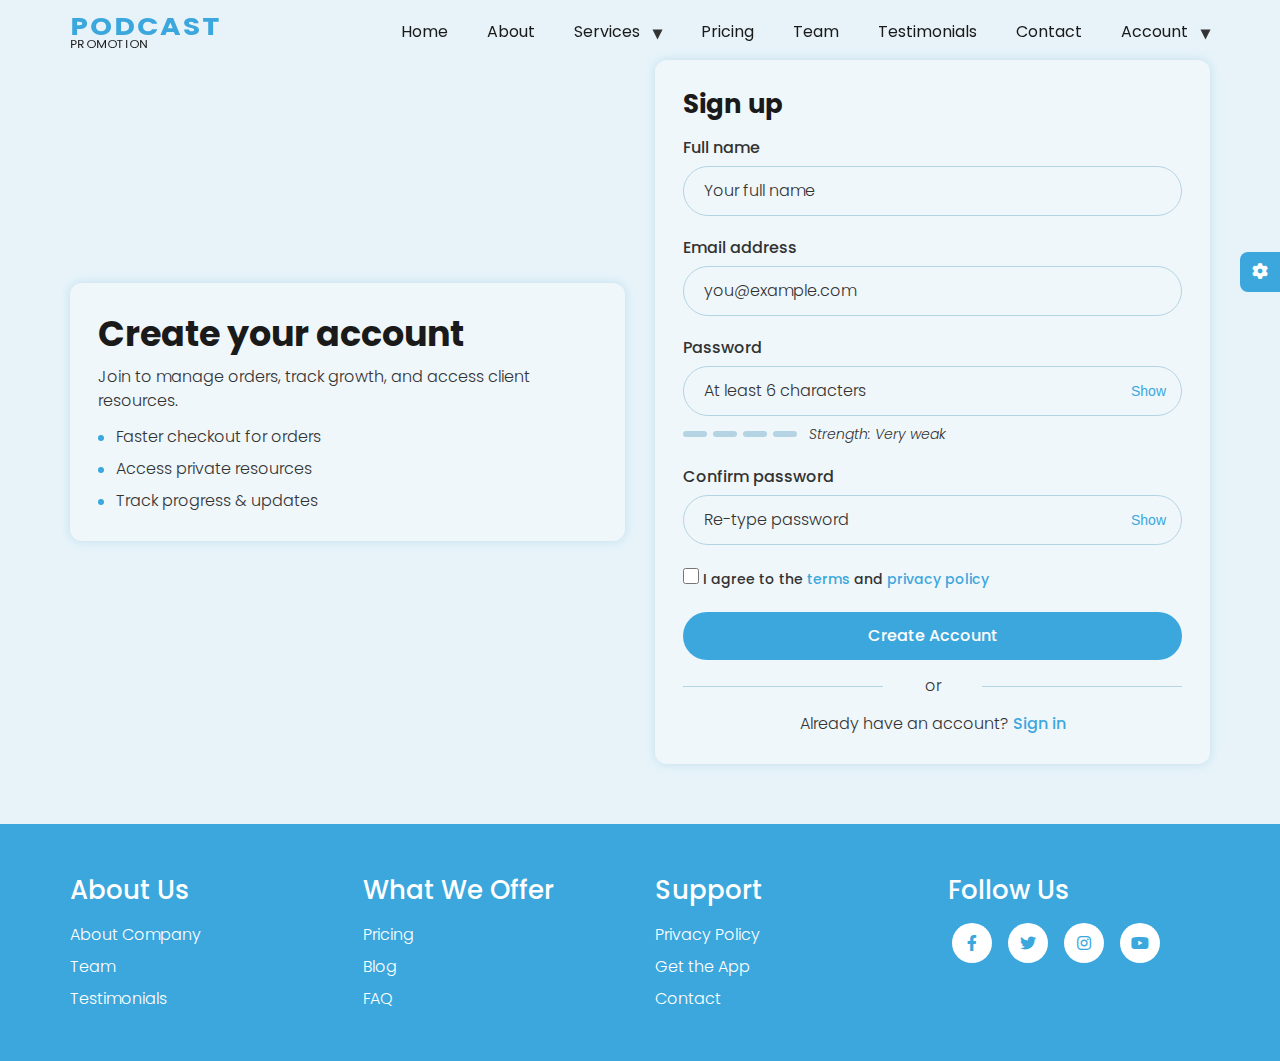
<file: signup.html>
<!DOCTYPE html>
<html lang="en">
<head>
  <title> Tolmol - Cleaning Service </title>
  <meta charset="utf-8">
  <meta name="viewport" content="width=device-width, initial-scale=1">
  <link type="text/css" rel="stylesheet" href="css/fontawesome.min.css" />
  <link type="text/css" rel="stylesheet" href="css/aos.css" />
  <link type="text/css" rel="stylesheet" href="css/style-switcher.css" />
  <link type="text/css" rel="stylesheet" href="css/style.css" />
</head>
<body>

  <!-- preloader start -->
  <div class="preloader js-preloader">
    <div></div>
  </div>
  <!-- preloader end -->

<!-- page wrapper start -->
<div class="page-wrapper">

  <!-- header start -->
  <header class="header js-header">
    <div class="container">
      <div class="logo" data-aos="fade-down" data-aos-duration="1000">
        <a href="#">Podcast <span>Promotion</span></a>
      </div>
      <button type="button" class="nav-toggler js-nav-toggler" data-aos="fade-down" data-aos-duration="1000">
        <span></span>
      </button>
      <nav class="nav js-nav">
        <ul data-aos="fade-down" data-aos-duration="1000">
          <li><a href="index.html">home</a></li>
          <li><a href="#about">about</a></li>

          <!-- Dropdown for Services -->
          <li class="dropdown">
            <a href="#services">services</a>
            <ul class="dropdown-menu">
              <li><a href="service.html">Podcast Promotion</a></li>
              <li><a href="service.html">Spotify Promotion</a></li>
            </ul>
          </li>


          <li><a href="#pricing">pricing</a></li>
          <li><a href="#team">team</a></li>
          <li><a href="#">testimonials</a></li>
          <li><a href="contact.html">contact</a></li>
          <!-- <li><a href="#">account</a></li> -->
           <!-- Dropdown for account -->
          <li class="dropdown">
            <a href="#services">Account</a>
            <ul class="dropdown-menu">
              <li><a href="#">Login</a></li>
              <li><a href="#">Sign Up</a></li>
            </ul>
          </li>
        </ul>
      </nav>

    </div>
  </header>
  <!-- header end -->


<section class="section-padding auth auth-signup">
  <div class="container">
    <div class="grid auth-grid">

      <!-- Left: Intro / benefits -->
      <div class="auth-aside">
        <div class="auth-card">
          <h2 class="auth-title">Create your account</h2>
          <p class="auth-text">Join to manage orders, track growth, and access client resources.</p>
          <ul class="auth-points">
            <li>Faster checkout for orders</li>
            <li>Access private resources</li>
            <li>Track progress & updates</li>
          </ul>
        </div>
      </div>

      <!-- Right: Signup form -->
      <div class="auth-main">
        <div class="auth-card">
          <h3 class="auth-subtitle">Sign up</h3>

          <form class="auth-form" id="signupForm" action="#" method="post" novalidate>
            <div class="input-box">
              <label for="su-name">Full name</label>
              <input type="text" id="su-name" class="input-control" placeholder="Your full name" required>
            </div>

            <div class="input-box">
              <label for="su-email">Email address</label>
              <input type="email" id="su-email" class="input-control" placeholder="you@example.com" required>
            </div>

            <div class="input-box password-box">
              <label for="su-password">Password</label>
              <div class="password-wrap">
                <input type="password" id="su-password" class="input-control" placeholder="At least 6 characters" required minlength="6">
                <button type="button" class="pw-toggle" data-target="su-password" aria-label="Show password">Show</button>
              </div>
              <div class="pw-strength" id="pwStrength" aria-live="polite">
                <span class="bar"></span><span class="bar"></span><span class="bar"></span><span class="bar"></span>
                <em class="label">Strength: —</em>
              </div>
            </div>

            <div class="input-box password-box">
              <label for="su-confirm">Confirm password</label>
              <div class="password-wrap">
                <input type="password" id="su-confirm" class="input-control" placeholder="Re-type password" required minlength="6">
                <button type="button" class="pw-toggle" data-target="su-confirm" aria-label="Show password">Show</button>
              </div>
              <small class="match-hint" id="matchHint"></small>
            </div>

            <div class="auth-row">
              <label class="remember">
                <input type="checkbox" id="su-terms" required>
                <span>I agree to the <a href="#">terms</a> and <a href="#">privacy policy</a></span>
              </label>
            </div>

            <button type="submit" class="btn" style="width:100%">Create account</button>

            <div class="auth-or"><span>or</span></div>

            <!-- <div class="social-row">
              <button type="button" class="btn btn-light w-100">Sign up with Google</button>
              <button type="button" class="btn btn-light w-100">Sign up with Facebook</button>
            </div> -->

            <p class="auth-alt">Already have an account? <a href="login.html" class="auth-link">Sign in</a></p>
          </form>
        </div>
      </div>

    </div>
  </div>
</section>

  <!-- footer start -->
  <footer class="footer">
  <div class="container">
    <div class="footer-grid">
      <!-- Column 1 -->
      <div class="footer-col">
        <h3>About Us</h3>
        <ul>
          <li><a href="#">About Company</a></li>
          <li><a href="#">Team</a></li>
          <li><a href="#">Testimonials</a></li>
        </ul>
      </div>

      <!-- Column 2 -->
      <div class="footer-col">
        <h3>What We Offer</h3>
        <ul>
          <li><a href="#">Pricing</a></li>
          <li><a href="#">Blog</a></li>
          <li><a href="#">FAQ</a></li>
        </ul>
      </div>

      <!-- Column 3 -->
      <div class="footer-col">
        <h3>Support</h3>
        <ul>
          <li><a href="#">Privacy Policy</a></li>
          <li><a href="#">Get the App</a></li>
          <li><a href="#">Contact</a></li>
        </ul>
      </div>

      <!-- Column 4 (Social links you already had) -->
      <div class="footer-col">
        <h3>Follow Us</h3>
        <div class="social-links">
          <a href="#" title="Facebook"><i class="fab fa-facebook-f"></i></a>
          <a href="#" title="Twitter"><i class="fab fa-twitter"></i></a>
          <a href="#" title="Instagram"><i class="fab fa-instagram"></i></a>
          <a href="#" title="YouTube"><i class="fab fa-youtube"></i></a>
        </div>
      </div>
    </div>
  </div>
</footer>


  <!-- footer end -->

</div>
<!-- page wrapper end -->


<!-- style switcher start  -->
<div class="style-switcher js-style-switcher">
  <button type="button" class="style-switcher-toggler js-style-switcher-toggler">
    <i class="fas fa-cog"></i>
  </button>
  <div class="style-switcher-main">
    <h2>style switcher</h2>
    <div class="style-switcher-item">
      <p>Theme Color</p>
      <div class="theme-color">
        <input type="range" min="0" max="360" class="hue-slider js-hue-slider">
        <div class="hue">Hue: <span class="js-hue"></span></div>
      </div>
    </div>
    <div class="style-switcher-item">
      <label class="form-switch">
        <span>Dark Mode</span>
        <input type="checkbox" class="js-dark-mode">
        <div class="box"></div>
      </label>
    </div>
  </div>
</div>
<!-- style switcher end  -->

<script src="js/aos.js"></script>
<script src="js/main.js"></script>
<script src="js/style-switcher.js"></script>



<!-- Minimal JS: show/hide, strength, confirm match -->
<script>
  (function(){
    // Toggle password visibility
    document.querySelectorAll('.pw-toggle').forEach(btn=>{
      btn.addEventListener('click', ()=>{
        const id = btn.getAttribute('data-target');
        const input = document.getElementById(id);
        if(!input) return;
        const isHidden = input.type === 'password';
        input.type = isHidden ? 'text' : 'password';
        btn.textContent = isHidden ? 'Hide' : 'Show';
        btn.setAttribute('aria-label', isHidden ? 'Hide password' : 'Show password');
      });
    });

    // Very simple strength checker
    const pw = document.getElementById('su-password');
    const bars = Array.from(document.querySelectorAll('#pwStrength .bar'));
    const label = document.querySelector('#pwStrength .label');
    const conf = document.getElementById('su-confirm');
    const hint = document.getElementById('matchHint');

    function scorePassword(val){
      let score = 0;
      if(!val) return 0;
      if(val.length >= 6) score++;
      if(/[A-Z]/.test(val)) score++;
      if(/[0-9]/.test(val)) score++;
      if(/[^A-Za-z0-9]/.test(val)) score++;
      return Math.min(score, 4);
    }

    function updateStrength(){
      const s = scorePassword(pw.value);
      bars.forEach((b,i)=> b.classList.toggle('on', i < s));
      const text = ['Very weak','Weak','Good','Strong','Strong'][s] || '—';
      label.textContent = 'Strength: ' + text;
    }

    function checkMatch(){
      if(!conf.value) { hint.textContent = ''; return; }
      if(pw.value === conf.value){
        hint.style.color = 'green';
        hint.textContent = 'Passwords match';
      }else{
        hint.style.color = 'crimson';
        hint.textContent = 'Passwords do not match';
      }
    }

    if(pw){ pw.addEventListener('input', ()=>{ updateStrength(); checkMatch(); }); }
    if(conf){ conf.addEventListener('input', checkMatch); }

    // basic submit guard
    const form = document.getElementById('signupForm');
    if(form){
      form.addEventListener('submit', (e)=>{
        if(pw.value !== conf.value){
          e.preventDefault();
          conf.focus();
          hint.style.color = 'crimson';
          hint.textContent = 'Passwords do not match';
        }
      });
    }

    updateStrength();
  })();
</script>

</body>
</html>
</file>
<file: css/style-switcher.css>
.style-switcher{
  position: fixed;
  right: 0;
  top: 0;
  z-index: 10;
  width: 280px;
  height: 100%;
  transform: translateX(100%);
  transition: all 0.3s ease;
}
.style-switcher.open{
  transform: translateX(0);
  box-shadow: var(--shadow);
}
.style-switcher-main{
  height: 100%;
  background-color: var(--bg-color);
  padding: 30px;
  overflow-y: auto;
}
.style-switcher-toggler{
  height: 40px;
  width: 40px;
  background-color: var(--main-color);
  color: var(--text-white);
  font-size: var(--fs-md);
  position: absolute;
  left: -40px;
  top: 28%;
  border-radius: 8px 0 0 8px;
  border: none;
}
.style-switcher h2{
  text-transform: capitalize;
  font-size: var(--fs-xl);
  font-weight: 500;
  padding: 0 0 10px;
}
.style-switcher-item{
  padding: 15px 0;
  border-top: 1px solid var(--border-color);
}
.style-switcher-item p{
  margin-bottom: 10px;
}
.hue-slider{
  -webkit-appearance: none;
  width: 100%;
  outline: none;
  height: 12px;
  border-radius: 6px;
  margin-bottom: 5px;
  cursor: pointer;
  background: linear-gradient(to right,  
  hsl(0, var(--saturation), var(--lightness)),
  hsl(30, var(--saturation), var(--lightness)),
  hsl(60, var(--saturation), var(--lightness)),
  hsl(90, var(--saturation), var(--lightness)),
  hsl(120, var(--saturation), var(--lightness)),
  hsl(150, var(--saturation), var(--lightness)),
  hsl(180, var(--saturation), var(--lightness)),
  hsl(210, var(--saturation), var(--lightness)),
  hsl(240, var(--saturation), var(--lightness)),
  hsl(270, var(--saturation), var(--lightness)),
  hsl(300, var(--saturation), var(--lightness)),
  hsl(330, var(--saturation), var(--lightness)),
  hsl(360, var(--saturation), var(--lightness))
  );
}
.hue-slider:focus{
  box-shadow: var(--focus-shadow);
}
.hue-slider::-webkit-slider-thumb{
  -webkit-appearance: none;
  width: 20px;
  height: 20px;
  background-color: var(--bg-white);
  cursor: pointer;
  border-radius: 50%;
}
.hue-slider::-moz-range-thumb{
  width: 20px;
  height: 20px;
  background-color: var(--bg-white);
  cursor: pointer;
  border-radius: 50%;
}
.hue-slider::-webkit-slider-thumb:hover{
  opacity: 0.8;
}
.hue-slider::-moz-range-thumb:hover{
  opacity: 0.8;
}

.form-switch{
  display: flex;
  justify-content: space-between;
  cursor: pointer;
}
.form-switch span{
  padding-right: 15px;
}
.form-switch input{
  position: absolute;
  pointer-events: none;
  opacity: 0;
}
.form-switch .box{
  height: 24px;
  width: 44px;
  border-radius: 12px;
  border: 1px solid var(--border-color);
  position: relative;
  transition: all 0.5s ease;
}
.form-switch .box::before{
  content: '';
  height: 14px;
  width: 14px;
  border: 1px solid var(--border-color);
  position: absolute;
  left: 4px;
  top: 4px;
  border-radius: 50%;
  transition: all 0.5s ease;
}
.form-switch input:checked + .box{
  background-color: var(--main-color);
  border-color: var(--main-color);
}
.form-switch input:focus + .box{
  box-shadow: var(--focus-shadow);
}
.form-switch input:checked + .box::before{
  transform: translateX(calc(100% + 6px));
  background-color: var(--bg-white);
  border-color: transparent;
}
</file>
<file: css/style.css>
/* # fonts */
@import url('https://fonts.googleapis.com/css2?family=Poppins:wght@300;400;500;600;700&display=swap');


/* # variables */
:root{
  --hue: 200;
  --saturation: 70%;
  --lightness: 55%;
  --main-color: hsl(var(--hue), var(--saturation), var(--lightness));

  /* text colors */
  --text-white: hsl(0, 0%, 100%);
  --text-light-gray: hsl(0, 0% , 96%);
  --text-x-dark-gray: hsl(0, 0%, 10%);
  --text-dark-gray: hsl(0, 0%, 20%);

  /* bg colors */
  --body-bg-color: hsl(var(--hue), 60%, 94%);
  --bg-color: hsl(var(--hue), 60%, 96%);
  --bg-white: hsl(0, 0%, 100%);

  /* border color */
  --border-color: hsl(var(--hue), 48%, 80%);

  /* shadow */
  --shadow: 0 0 10px hsla(var(--hue), 57%, 63%, 0.3);
  --focus-shadow: 0 0 10px hsla(var(--hue), 57%, 63%, 0.6);

  /* font size */
  --fs-4xl: 50px;
  --fs-3xl: 35px;
  --fs-2xl: 26px;
  --fs-xl: 20px;
  --fs-lg: 18px;
  --fs-md: 16px;
  --fs-sm: 14px;
}

/* override variables for dark theme */
body.t-dark{
  /* text colors */
  --text-x-dark-gray: hsl(0, 0%, 94%);
  --text-dark-gray: hsl(0, 0%, 84%);

  /* bg colors */
  --body-bg-color: hsl(var(--hue), 20%, 10%);
  --bg-color: hsl(var(--hue), 13%, 17%);

  /* border color */
  --border-color: hsl(var(--hue), 15%, 30%);

  /* shadow */
  --shadow: 0 0 10px hsla(var(--hue), 19%, 7%, 0.9);
}

/* # base */
html{
  scroll-behavior: smooth;
}
*{
  margin: 0;
  padding: 0;
  box-sizing: border-box;
}
::before,
::after{
  box-sizing: border-box;
}
body{
  font-family: 'Poppins', sans-serif;
  font-weight: 300;
  font-size: var(--fs-md);
  line-height: 1.5;
  color: var(--text-dark-gray);
  background-color: var(--body-bg-color);
  -webkit-text-size-adjust: 100%;
  -webkit-tap-highlight-color: transparent;
}
a{
  color: var(--main-color);
  text-decoration: none;
}
ul{
  list-style: none;
}
h1,h2,h3,h4,h5,h6{
  color: var(--text-x-dark-gray);
  line-height: 1.3;
}
p{
  margin-bottom: 15px;
}
img{
  max-width: 100%;
  vertical-align: middle;
}
::selection{
  color: var(--text-white);
  background-color: var(--main-color);
}
::-webkit-scrollbar{
  width: 5px;
}
::-webkit-scrollbar-track{
  background-color: var(--body-bg-color);
}
::-webkit-scrollbar-thumb{
  background-color: var(--main-color);
}

/* # page wrapper */
.page-wrapper{
  overflow: hidden;
}

/* # container */
.container{
  max-width: 1170px;
  margin: auto;
  padding: 0 15px;
}

/* # grid */
.grid{
  display: grid;
  grid-template-columns: repeat(12, 1fr);
  gap: 30px;
}

/* # section */
.section-padding{
  padding: 60px 0;
}
.section-title {
  text-align: center;
  margin-bottom: 45px;
}
.section-title .title{
  display: inline-block;
  font-size: var(--fs-lg);
  font-weight: 400;
  text-transform: capitalize;
  color: var(--main-color);
  margin: 0 0 12px;
  padding: 0 40px;
  position: relative;
}
.section-title .title::before,
.section-title .title::after{
  content: '';
  position: absolute;
  height: 1px;
  width: 34px;
  background-color: var(--main-color);
  top: 50%;
  transform: translateY(-50%);
}
.section-title .title::before{
  left: 0;
}
.section-title .title::after{
  right: 0;
}
.section-title .sub-title{
  font-size: var(--fs-3xl);
  text-transform: capitalize;
}

/* # buttons */
button{
  cursor: pointer;
}
.btn{
  display: inline-block;
  padding: 10px 28px;
  background-color: var(--main-color);
  color: var(--text-white);
  font-weight: 500;
  font-size: var(--fs-md);
  text-transform: capitalize;
  line-height: 1.5;
  font-family: inherit;
  border: 2px solid transparent;
  border-radius: 30px;
  vertical-align: middle;
  user-select: none;
  transition: all 0.3s ease;
}
.btn:hover{
  background-color: transparent;
  color: var(--main-color);
  border-color: var(--main-color);
}

/* # forms */
.input-box{
  margin-bottom: 20px;
}
::placeholder{
  color: var(--text-dark-gray);
  opacity: 1; /* override firefox's default opacity */
}
.input-control{
  width: 100%;
  height: 50px;
  border-radius: 25px;
  border: 1px solid var(--border-color);
  background-color: transparent;
  font-family: inherit;
  font-weight: inherit;
  font-size: inherit;
  color: var(--text-x-dark-gray);
  padding: 0 20px;
}
.input-control:focus{
  outline: 1px solid var(--border-color);
}
textarea.input-control{
  display: block;
  height: 150px;
  padding-top: 15px;
  resize: none;
}

/* # preloader */
.preloader{
  position: fixed;
  left: 0;
  top: 0;
  height: 100%;
  width: 100%;
  background-color: var(--bg-color);
  z-index: 100;
  display: flex;
  align-items: center;
  justify-content: center;
}
.preloader.fade-out{
  opacity: 0;
  transition: opacity 0.6s ease;
}
.preloader div{
  height: 40px;
  width: 40px;
  border-radius: 50%;
  border-left: 4px solid var(--main-color);
  border-right: 4px solid var(--main-color);
  border-top: 4px solid transparent;
  border-bottom: 4px solid transparent;
  animation: preloader 1s linear infinite;
}
@keyframes preloader {
  0%{
    transform: rotate(0);
  }
  100%{
    transform: rotate(360deg);
  }
}

/* # header */
.header{
  position: fixed;
  left: 0;
  top: 0;
  width: 100%;
  z-index: 2;
  padding: 10px 0;
}
.header::before{
  content: '';
  position: absolute;
  left: 0;
  top: 0;
  height: 100%;
  width: 100%;
  background-color: var(--bg-color);
  box-shadow: var(--shadow);
  z-index: -1;
  transform: translateY(calc(-100% - 10px));
  transition: transform 0.5s ease;
}
.header.bg-reveal::before{
  transform: translateY(0);
}
.header .container{
  display: flex;
  align-items: center;
  justify-content: space-between;
}
.header .logo a{
  font-size: 28px;
  font-weight: bold;
  text-transform: uppercase;
  line-height: 1;
  display: block;
  transform: scaleY(0.9);
  letter-spacing: 2px;
}
.header .logo span{
  font-size: 12px;
  display: block;
  font-weight: 400;
  color: var(--text-x-dark-gray);
  letter-spacing: 1px;
}
.nav li{
  display: inline-block;
  margin-left: 35px;
}
.nav a{
  text-transform: capitalize;
  font-size: var(--fs-md);
  color: var(--text-x-dark-gray);
  font-weight: 400;
  display: block;
  padding: 10px 0;
  transition: color 0.3s ease;
}
.nav a:hover{
  color: var(--main-color);
}
.nav-toggler{
  display: none;
}


/* # home  */
.home{
  padding: 100px 0 60px;
}
.home-text,
.home-img{
  grid-column: span 6;
  align-self: center;
}
.home-text h1{
  font-size: var(--fs-4xl);
  margin: 0 0 20px;
  text-transform: capitalize;
}
.home-text p{
  margin: 0 0 30px;
}
.home-img{
  position: relative;
}
.home-img .circle-wrap{
  position: absolute;
  left: 50%;
  top: 50%;
  z-index: -1;
}
.home-img .circle{
  height: 350px;
  width: 350px;
  background-color: var(--main-color);
  border-radius: 50%;
  transform: translate(-50%, -50%);
}
.home-img img{
  max-width: 270px;
  display: block;
  margin: auto;
}

/* # about  */
.about .section-title{
  text-align: left;
  margin: 0 0 15px;
}
.about-img,
.about-text{
  grid-column: span 6;
  align-self: center;
}
.about-img .img-box{
  max-width: 400px;
  margin: auto;
  padding: 15px;
  border-radius: 50%;
  background-color: var(--bg-color);
  box-shadow: var(--shadow);
  position: relative;
}
.about-img .img-box img{
  border-radius: 50%;
}
.about-img .box{
  height: 125px;
  width: 125px;
  background-color: var(--main-color);
  position: absolute;
  display: flex;
  flex-direction: column;
  justify-content: center;
  text-align: center;
  border-radius: 0 40px;
  padding: 15px;
}
.about-img .box-1{
  top: 50%;
  left: 0;
  transform: translate(-50%, -50%);
}
.about-img .box span{
  color: var(--text-white);
  font-weight: bold;
  font-size: var(--fs-3xl);
  margin: 0 0 5px;
  line-height: 1;
}
.about-img .box p{
  font-size: var(--fs-sm);
  text-transform: uppercase;
  color: var(--text-light-gray);
  margin: 0;
}

/* # services  */
.services-item{
  grid-column: span 3;
  text-align: center;
}
.services-item .img-box{
  height: 140px;
  width: 140px;
  border-radius: 50%;
  margin: 0 auto 20px;
  box-shadow: var(--shadow);
  background-color: var(--bg-color);
  padding: 8px;
  overflow: hidden;
}
.services-item .img-box img{
  border-radius: 50%;
  transition: transform 0.5s ease;
}
.services-item:hover .img-box img{
  transform: scale(1.5);
}
.services-item h3{
  text-transform: capitalize;
  font-size: var(--fs-xl);
  font-weight: 500;
}

/* # pricing  */
.pricing-item{
  grid-column: span 4;
  background-color: var(--bg-color);
  box-shadow: var(--shadow);
  padding: 30px;
  border-radius: 10px;
  text-align: center;
}
.pricing-header h3{
  text-transform: capitalize;
  margin: 0 0 20px;
  font-size: var(--fs-2xl);
  font-weight: 600;
}
.pricing-header .price{
  height: 140px;
  width: 140px;
  box-shadow: inset var(--shadow);
  margin: auto;
  border-radius: 50%;
  display: flex;
  flex-direction: column;
  align-items: center;
  justify-content: center;
  font-size: var(--fs-sm);
  text-transform: capitalize;
}
.pricing-header .price span{
  font-size: var(--fs-3xl);
  color: var(--main-color);
  font-weight: bold;
  line-height: 1.3;
}
.pricing-body{
  padding: 30px 0;
  text-align: left;
}
.pricing-body li{
  text-transform: capitalize;
  position: relative;
  padding-left: 27px;
}
.pricing-body li+li{
  margin-top: 10px;
}
.pricing-body li i{
  position: absolute;
  left: 0;
  top: 5px;
  font-size: var(--fs-sm);
}

/* # team  */
.team-item{
  grid-column: span 4;
}
.team-item .img-box{
  max-width: 350px;
  box-shadow: var(--shadow);
  background-color: var(--bg-color);
  margin: auto;
  border-radius: 50%;
  padding: 15px;
}
.team-item img{
  border-radius: 50%;
  transition: filter 0.5s ease;
}
.team-item:hover img{
  filter: grayscale(50%);
}
.team-item .detail{
  background-color: var(--main-color);
  width: 85%;
  max-width: 260px;
  padding: 15px;
  margin: -42px auto 0;
  text-align: center;
  text-transform: capitalize;
  position: relative;
  z-index: 1;
  border-radius: 0 40px;
  transition: border-radius 0.5s ease;
}
.team-item:hover .detail{
  border-radius: 40px 0;
}
.team-item h3{
  margin: 0 0 5px;
  color: var(--text-white);
  font-size: var(--fs-xl);
  font-weight: 500;
}
.team-item p{
  margin: 0;
  color: var(--text-light-gray);
}

/* # contact */
.contact-grid{
  max-width: 1000px;
  margin: auto;
}
.contact-info{
  grid-column: span 5;
}
.contact-form{
 grid-column: span 7;
}
.contact-info-item{
  position: relative;
  padding: 20px 0 20px 70px;
}
.contact-info-item + .contact-info-item{
  margin-top: 20px;
  border-top: 1px solid var(--border-color);
}
.contact-info-item i{
  height: 50px;
  width: 50px;
  background-color: var(--bg-color);
  box-shadow: var(--shadow);
  color: var(--main-color);
  border-radius: 50%;
  display: flex;
  align-items: center;
  justify-content: center;
  position: absolute;
  left: 0;
  top: 20px;
}
.contact-info-item h3{
  margin: 0 0 10px;
  font-size: var(--fs-xl);
  font-weight: 500;
  text-transform: capitalize;
}
.contact-info-item p:last-child{
  margin: 0;
}

/* # footer */
.footer{
  padding: 50px 0;
  background-color: var(--main-color);
  text-align: center;
}
.footer h3{
  color: var(--text-white);
  font-size: var(--fs-2xl);
  margin: 0 0 15px;
  font-weight: 500;
  text-transform: capitalize;
}
.footer .social-links a {
  height: 40px;
  width: 40px;
  display: inline-flex;
  background-color: var(--bg-white);
  color: var(--main-color); /* Dark icon color for contrast */
  border-radius: 50%;
  align-items: center;
  justify-content: center;
  margin: 0 4px;
  border: 1px solid transparent;
  transition: all 0.5s ease;
}

.footer .social-links a:hover {
  background-color: transparent;
  color: var(--text-white); /* White icon on hover */
  border-color: var(--text-white);
}


/* Multi-column grid */
.footer-grid {
  display: grid;
  grid-template-columns: repeat(auto-fit, minmax(200px, 1fr));
  gap: 30px;
  text-align: left; /* so links align neatly under headings */
}

.footer-col ul {
  list-style: none;
  margin: 0;
  padding: 0;
}

.footer-col li + li {
  margin-top: 8px;
}

.footer-col a {
  color: var(--text-white);
  text-decoration: none;
  font-size: var(--fs-md, 14px);
  transition: color 0.3s ease;
}

.footer-col a:hover {
  color: var(--bg-white);
}

/* Keep your existing social links styling */
.footer .social-links {
  display: flex;
  gap: 8px;
  flex-wrap: wrap;
}


/* # responsive */

@media(max-width: 1199px){
  .about-img .box-1{
    top: 100%;
    left: 50%;
  }
}

@media(max-width: 991px){
  /* # variables */
  :root{
    --fs-4xl: 42px;
    --fs-3xl: 31px;
    --fs-2xl: 24px;
  }
  /* # home */
  .home-img img{
    max-width: 250px;
  }
  .home-img .circle{
    height: 290px;
    width: 290px;
  }
  /* # services */
  .services-item .img-box{
    height: 120px;
    width: 120px;
  }
  /* # pricing */
  .pricing-item{
    grid-column: span 6;
  }
  .pricing-header .price {
    height: 130px;
    width: 130px;
  }
  /* # team */
  .team-item {
    grid-column: span 6;
  }
}

@media(max-width: 767px){
   /* # variables */
  :root{
    --fs-4xl: 35px;
    --fs-3xl: 26px;
    --fs-2xl: 22px;
    --fs-xl: 18px;
  }  
  /* # header */
  .nav-toggler{
    display: block;
    height: 34px;
    width: 40px;
    border: none;
    z-index: 1;
    background-color: transparent;
  }
  .nav-toggler span{
    display: block;
    height: 2px;
    width: 24px;
    background-color: var(--main-color);
    margin: auto;
    position: relative;
    transition: background-color 0.3s ease;
  }
  .nav-toggler.active span{
    background-color: transparent;
  }
  .nav-toggler span::after,
  .nav-toggler span::before{
    content: '';
    position: absolute;
    left: 0;
    top:0;
    width: 100%;
    height: 100%;
    background-color: var(--main-color);
    transition: transform 0.3s ease;
  }
  .nav-toggler span::before{
    transform: translateY(-7px);
  }
  .nav-toggler.active span::before{
    transform: rotate(45deg);
  }
  .nav-toggler span::after{
    transform: translateY(7px);
  }
  .nav-toggler.active span::after{
    transform: rotate(-45deg);
  }
  .nav{
    position: fixed;
    right: 0;
    top: 0;
    height: 100vh;
    width: 260px;
    background-color: var(--bg-color);
    padding: 60px 30px 30px;
    overflow-y: auto;
    transform: translateX(100%);
    transition: all 0.3s ease;
  }
  .nav.open{
    transform: translateX(0);
    box-shadow: var(--shadow);
  }
  .nav li{
    display: block;
    margin: 0;
  }
  .nav a{
    font-size: var(--fs-lg);
  }
  .nav li + li{
    border-top: 1px solid var(--border-color);
  }
  /* # home */
  .home-text, 
  .home-img {
    grid-column: span 12;
  }
  .home-img {
    order: -1;
    margin-bottom: 20px;
  }
  /* # about */
  .about-img, 
  .about-text {
    grid-column: span 12;
  }
  .about-text{
    order: -1;
  }
  .about-img .box{
    height: 115px;
    width: 115px;
  }
  /* # services */
  .services-item{
    grid-column: span 6;
  }
  /* # pricing */
  .pricing-header .price{
    height: 120px;
    width: 120px;
  }
  /* # contact */
  .contact-info,
  .contact-form{
    grid-column: span 12;
  }
  .contact-info{
    margin-bottom: 30px;
  }
}

@media(max-width: 575px){
    /* # grid  */
    .grid{
      gap: 30px 15px;
    }
    /* # home */
    .home-img img{
      max-width: 200px;
    }
    .home-img .circle {
      height: 250px;
      width: 250px;
    }
    /* # pricing */
    .pricing-item {
      grid-column: span 12;
    }
    /* # team */
    .team-item {
      grid-column: span 12;
    }
}








/* custom css  */
/* Dropdown base */
.nav ul li {
  position: relative;
}

.nav ul li .dropdown-menu {
  display: none;
  position: absolute;
  top: 100%;
  left: 0;
  background: var(--body-bg, #fff);
  padding: 0; /* remove extra padding */
  margin: 0;  /* remove default margin */
  list-style: none;
  min-width: 220px;
  border-radius: 6px;
  box-shadow: 0 4px 12px rgba(0,0,0,0.08);
  z-index: 1000;
}

/* Ensure no gap from parent li */
.nav ul li .dropdown-menu li {
  padding: 0;
  margin: 0;
  width: 100%;
}

/* List item links */
.nav ul li .dropdown-menu li a {
  display: flex;
  align-items: center;
  gap: 10px;
  padding: 10px 18px;
  font-size: 15px;
  color: var(--text-color, #333);
  text-decoration: none;
  transition: all 0.25s ease;
  width: 100%; /* makes it touch full width */
  box-sizing: border-box;
}

/* Icon bullet */
.nav ul li .dropdown-menu li a::before {
  content: "›";
  font-size: 14px;
  color: var(--main-color, #3498db);
  transition: transform 0.2s ease;
}

/* Hover effects */
.nav ul li .dropdown-menu li a:hover {
  background: var(--main-color, #3498db);
  color: #fff;
}

.nav ul li .dropdown-menu li a:hover::before {
  color: #fff;
  transform: translateX(3px);
}

/* Show on hover */
.nav ul li.dropdown:hover .dropdown-menu {
  display: block;
}
/* Add bigger arrow icon to dropdown link */
.nav ul li.dropdown > a {
  position: relative;
  padding-right: 22px; /* more space for bigger arrow */
}

.nav ul li.dropdown > a::after {
  content: "▾"; /* Down arrow symbol */
  font-size: 18px; /* bigger arrow */
  font-weight: bold; /* thicker look */
  position: absolute;
  right: 0;
  top: 50%;
  transform: translateY(-50%);
  color: var(--text-color, #333);
  transition: transform 0.25s ease, color 0.25s ease;
}

/* Rotate arrow on hover */
.nav ul li.dropdown:hover > a::after {
  transform: translateY(-50%) rotate(180deg);
  color: var(--main-color, #3498db); /* highlight on hover */
}

/* Center services grid and items */
.services .grid {
  display: flex;
  justify-content: center;
  align-items: center;
  text-align: center;
  gap: 2rem; /* optional spacing */
}
.services-item {
  text-align: center;
}




/* layout */
  .service-main{ grid-column: span 8; }
  .service-side{ grid-column: span 4; }

  /* cards */
  .card{
    background-color: var(--bg-color);
    box-shadow: var(--shadow);
    border-radius: 10px;
    padding: 24px;
  }
  .mb-12{ margin-bottom:12px; }
  .mb-16{ margin-bottom:16px; }

  /* header */
  .service-header h2{ font-size: var(--fs-2xl); margin:0 0 10px; }
  .service-rating{ display:flex; align-items:center; gap:10px; }
  .service-rating .stars{ color: var(--main-color); letter-spacing:2px; }
  .service-meta{ margin-top:8px; }
  .service-meta li{ text-transform:capitalize; }
  .service-meta li + li{ margin-top:4px; }

  /* tabs */
  .service-tabs{ display:flex; gap:10px; margin:20px 0; flex-wrap:wrap; }
  .service-tabs .tab-btn{
    border:1px solid var(--border-color);
    background: var(--bg-color);
    color: var(--text-x-dark-gray);
    border-radius: 6px;
    padding: 6px 12px;
    transition: .25s;
  }
  .service-tabs .tab-btn.active{
    background: var(--main-color);
    color: var(--text-white);
    border-color: transparent;
  }
  .tab-pane{ display:none; }
  .tab-pane.active{ display:block; }

  /* accordion (using <details>) */
  .accordion{ display:block; }
  .acc-item{ border:1px solid var(--border-color); border-radius:8px; background:transparent; }
  .acc-item + .acc-item{ margin-top:10px; }
  .acc-head{
    list-style:none;
    cursor:pointer;
    padding:14px 16px;
    display:flex;
    align-items:center;
    justify-content:space-between;
    gap:12px;
    font-weight:500;
  }
  .acc-head::marker{ content:''; }
  .acc-head small{ font-size: var(--fs-sm); color: var(--text-dark-gray); }
  .acc-body{ padding: 0 16px 14px; }
  .bullet-list li{
    position:relative; padding-left:20px; text-transform: none;
  }
  .bullet-list li::before{
    content:''; position:absolute; left:0; top:10px; height:6px; width:6px; border-radius:50%; background:var(--main-color);
  }
  .bullet-list li + li{ margin-top:8px; }

  /* team block */
  .team-lead{ display:flex; gap:18px; align-items:center; flex-wrap:wrap; margin-bottom:10px; }
  .lead-photo img{ max-width: 128px; border-radius:50%; box-shadow: var(--shadow); background: var(--bg-white); }
  .lead-text h4{ margin:0 0 6px; font-size: var(--fs-xl); }
  .lead-text h4 span{ font-weight:300; }
  .lead-stats{ display:flex; gap:12px; flex-wrap:wrap; }

  /* reviews */
  .rating-summary{ display:grid; grid-template-columns: 220px 1fr; gap:20px; align-items:center; margin-bottom:18px; }
  .rating-box{ text-align:center; }
  .rating-number{ font-size: 40px; font-weight:700; color: var(--text-x-dark-gray); line-height:1; }
  .rating-stars{ color: var(--main-color); margin:6px 0; }
  .rating-count{ font-size: var(--fs-sm); }
  .rating-bars .bar{ display:flex; align-items:center; gap:10px; margin-bottom:8px; }
  .rating-bars .track{ flex:1; height:8px; background: var(--border-color); border-radius: 4px; overflow:hidden; }
  .rating-bars .track i{ display:block; height:100%; background: var(--main-color); }
  .reviews-list .review{ display:flex; gap:12px; margin-bottom:14px; }
  .reviews-list .avatar img{ width:50px; height:50px; border-radius:50%; object-fit:cover; background: var(--bg-white); box-shadow: var(--shadow); }
  .reviews-list h4{ margin:0 0 4px; font-size: var(--fs-md); }
  .reviews-list .row-1{ font-size: var(--fs-sm); color: var(--main-color); }

  /* sidebar */
  .preview-media{ position:relative; border-radius:10px; overflow:hidden; }
  .preview-media img{ display:block; width:100%; }
  .play-btn{
    position:absolute; left:50%; top:50%; transform:translate(-50%,-50%);
    height:50px; width:50px; border-radius:50%; border:none;
    background: var(--main-color); color: var(--text-white); font-size:18px;
    box-shadow: var(--shadow);
  }
  .center{ text-align:center; margin-top:10px; }
  .price-row{ display:flex; align-items:center; gap:10px; margin:14px 0; }
  .price-row .old{ text-decoration: line-through; opacity:.7; }
  .price-row .new{ font-size: 28px; font-weight:700; color: var(--text-x-dark-gray); }
  .price-row .off{ color: var(--main-color); font-weight:600; }
  .feature-list li{ position:relative; padding-left:20px; }
  .feature-list li::before{
    content:''; position:absolute; left:0; top:11px; height:6px; width:6px; background:var(--main-color); border-radius:50%;
  }
  .feature-list li + li{ margin-top:8px; }

  /* responsive columns */
  @media (max-width: 991px){
    .service-main{ grid-column: span 7; }
    .service-side{ grid-column: span 5; }
  }
  @media (max-width: 767px){
    .service-main, .service-side{ grid-column: span 12; }
    .service-side{ order: -1; margin-bottom: 20px; }
    .rating-summary{ grid-template-columns: 1fr; }
  }






  .card{
    background: var(--bg-color);
    box-shadow: var(--shadow);
    border-radius: 10px;
    padding: 24px;
  }
  .mb-12{ margin-bottom:12px; }

  /* grid columns */
  .order-side{ grid-column: span 4; }
  .order-main{ grid-column: span 8; }

  /* sidebar price */
  .price-row{
    display:flex; align-items:center; gap:10px; margin-bottom:14px;
  }
  .price-row .old{ text-decoration: line-through; opacity:.7; }
  .price-row .new{ font-size: 28px; font-weight:700; color: var(--text-x-dark-gray); }
  .price-row .off{ color: var(--main-color); font-weight:600; }
  .feature-list li{ position:relative; padding-left:18px; }
  .feature-list li + li{ margin-top:8px; }
  .feature-list li::before{
    content:''; position:absolute; left:0; top:10px; height:6px; width:6px; background: var(--main-color); border-radius:50%;
  }

  /* form */
  .order-form label{ display:block; margin:0 0 6px; font-weight:500; }
  .order-form .agree{
    display:flex; align-items:flex-start; gap:10px; margin:6px 0 16px;
    font-size: var(--fs-sm);
  }
  .order-form .agree input[type="checkbox"]{
    margin-top: 4px;
    accent-color: hsl(var(--hue), var(--saturation), var(--lightness));
    width: 16px; height: 16px;
  }
  .order-details h3{text-transform: capitalize;}
  .order-details .note{ margin-bottom: 14px; }

  /* responsive */
  @media (max-width: 991px){
    .order-side{ grid-column: span 5; }
    .order-main{ grid-column: span 7; }
  }
  @media (max-width: 767px){
    .order-side, .order-main{ grid-column: span 12; }
    .order-side{ order: -1; margin-bottom: 20px; }
  }





  .testimonials .section-title .title{ text-transform: lowercase; }

  /* grid: 3-up on desktop */
  .testimonials-grid .testimonial-item{ grid-column: span 4; }

  /* card */
  .t-card{
    background: var(--bg-color);
    box-shadow: var(--shadow);
    border-radius: 12px;
    padding: 22px;
    height: 100%;
  }
  .t-head{
    display:flex; align-items:center; gap:12px; margin-bottom:10px;
  }
  .t-avatar{
    width:56px; height:56px; border-radius:50%; overflow:hidden;
    background: var(--bg-white); box-shadow: var(--shadow);
    flex: 0 0 56px;
  }
  .t-avatar img{ width:100%; height:100%; object-fit:cover; }
  .t-id h3{
    margin:0; font-size: var(--fs-xl); font-weight: 600; line-height:1.2;
  }
  .t-id p{
    margin:3px 0 0; font-size: var(--fs-sm); color: var(--text-dark-gray);
  }

  .t-stars{
    color: var(--main-color);
    letter-spacing: 2px;
    margin: 6px 0 10px;
    font-size: 18px;
  }

  .t-quote{
    margin: 0 0 12px;
    font-style: italic;
  }
  .t-quote::before, .t-quote::after{
    content:'“'; color: var(--main-color);
  }
  .t-quote::after{ content:'”'; }

  .t-meta{
    font-size: var(--fs-sm);
    color: var(--text-dark-gray);
  }

  .t-cta{
    margin-top: 24px;
    text-align: center;
  }

  /* responsive */
  @media (max-width: 991px){
    .testimonials-grid .testimonial-item{ grid-column: span 6; }
  }
  @media (max-width: 767px){
    .testimonials-grid .testimonial-item{ grid-column: span 12; }
  }




  .auth-grid { align-items: center; }
  .auth-aside{ grid-column: span 6; }
  .auth-main { grid-column: span 6; }

  .auth-card{
    background: var(--bg-color);
    box-shadow: var(--shadow);
    border-radius: 12px;
    padding: 28px;
  }
  .auth-title{ font-size: var(--fs-3xl); margin: 0 0 8px; }
  .auth-text{ margin: 0 0 12px; }
  .auth-points li{
    position: relative; padding-left: 18px;
  }
  .auth-points li + li{ margin-top: 8px; }
  .auth-points li::before{
    content:''; position:absolute; left:0; top:10px; height:6px; width:6px;
    background: var(--main-color); border-radius:50%;
  }
  .auth-subtitle{ font-size: var(--fs-2xl); margin: 0 0 14px; }

  /* form */
  .auth-form label{ display:block; margin:0 0 6px; font-weight:500; }
  .password-wrap{ position: relative; }
  .pw-toggle{
    position:absolute; right:10px; top:50%; transform: translateY(-50%);
    border:none; background: transparent; color: var(--main-color);
    font-size: var(--fs-sm); padding: 4px 6px; cursor: pointer;
  }
  .auth-row{
    display:flex; align-items:center; justify-content: space-between;
    margin: 6px 0 16px;
  }
  .remember{ display:flex; align-items:center; gap:10px; font-size: var(--fs-sm); }
  .remember input{ width:16px; height:16px; accent-color: var(--main-color); }

  .auth-link{ color: var(--main-color); font-weight: 500; }
  .auth-or{
    text-align:center; margin: 14px 0; position: relative;
  }
  .auth-or::before, .auth-or::after{
    content:''; position:absolute; top:50%; width:40%; height:1px; background: var(--border-color);
  }
  .auth-or::before{ left:0; } .auth-or::after{ right:0; }
  .auth-or span{ padding: 0 10px; color: var(--text-dark-gray); }

  .social-row{ display:grid; grid-template-columns: 1fr 1fr; gap:10px; }
  .btn-light{
    background: var(--bg-white); color: var(--text-x-dark-gray);
    border: 1px solid var(--border-color);
  }
  .btn-light:hover{
    background: transparent; color: var(--main-color); border-color: var(--main-color);
  }
  .w-100{ width:100%; }
  .auth-alt{ text-align:center; margin:12px 0 0; }

  /* responsive */
  @media (max-width: 991px){
    .auth-aside{ grid-column: span 5; }
    .auth-main { grid-column: span 7; }
  }
  @media (max-width: 767px){
    .auth-aside, .auth-main{ grid-column: span 12; }
    .auth-aside{ order: 2; margin-top: 18px; }
    .social-row{ grid-template-columns: 1fr; }
  }




  .auth-grid { align-items: center; }
  .auth-aside{ grid-column: span 6; }
  .auth-main { grid-column: span 6; }

  .auth-card{
    background: var(--bg-color);
    box-shadow: var(--shadow);
    border-radius: 12px;
    padding: 28px;
  }
  .auth-title{ font-size: var(--fs-3xl); margin: 0 0 8px; }
  .auth-text{ margin: 0 0 12px; }
  .auth-points li{ position:relative; padding-left:18px; }
  .auth-points li + li{ margin-top:8px; }
  .auth-points li::before{
    content:''; position:absolute; left:0; top:10px; height:6px; width:6px; background:var(--main-color); border-radius:50%;
  }
  .auth-subtitle{ font-size: var(--fs-2xl); margin: 0 0 14px; }

  /* form */
  .auth-form label{ display:block; margin:0 0 6px; font-weight:500; }
  .password-wrap{ position: relative; }
  .pw-toggle{
    position:absolute; right:10px; top:50%; transform: translateY(-50%);
    border:none; background: transparent; color: var(--main-color);
    font-size: var(--fs-sm); padding: 4px 6px; cursor: pointer;
  }
  .auth-row{ margin: 6px 0 16px; }
  .remember{ display:flex; gap:10px; align-items:flex-start; font-size: var(--fs-sm); }
  .remember input{ width:16px; height:16px; accent-color: var(--main-color); margin-top: 3px; }

  .auth-link{ color: var(--main-color); font-weight: 500; }
  .auth-or{ text-align:center; margin: 14px 0; position: relative; }
  .auth-or::before, .auth-or::after{
    content:''; position:absolute; top:50%; width:40%; height:1px; background: var(--border-color);
  }
  .auth-or::before{ left:0; } .auth-or::after{ right:0; }
  .auth-or span{ padding: 0 10px; color: var(--text-dark-gray); }

  .social-row{ display:grid; grid-template-columns: 1fr 1fr; gap:10px; }
  .btn-light{
    background: var(--bg-white); color: var(--text-x-dark-gray);
    border: 1px solid var(--border-color);
  }
  .btn-light:hover{ background: transparent; color: var(--main-color); border-color: var(--main-color); }
  .w-100{ width:100%; }
  .auth-alt{ text-align:center; margin:12px 0 0; }

  /* strength meter */
  .pw-strength{ display:flex; align-items:center; gap:6px; margin-top:8px; }
  .pw-strength .bar{
    height:6px; width:24px; border-radius:4px; background: var(--border-color); display:inline-block;
  }
  .pw-strength .bar.on{ background: var(--main-color); }
  .pw-strength .label{ font-size: var(--fs-sm); color: var(--text-dark-gray); margin-left:6px; }

  .match-hint{ color: var(--text-dark-gray); font-size: var(--fs-sm); }

  /* responsive */
  @media (max-width: 991px){
    .auth-aside{ grid-column: span 5; }
    .auth-main { grid-column: span 7; }
  }
  @media (max-width: 767px){
    .auth-aside, .auth-main{ grid-column: span 12; }
    .auth-aside{ order: 2; margin-top: 18px; }
    .social-row{ grid-template-columns: 1fr; }
  }







  .card{ background: var(--bg-color); box-shadow: var(--shadow); border-radius: 12px; padding: 24px; }
  .account-grid{ align-items: start; }
  .account-aside{ grid-column: span 4; }
  .account-main{ grid-column: span 8; }
  .account-user{ display:flex; align-items:center; gap:12px; margin-bottom:12px; }
  .avatar{ width:58px; height:58px; border-radius:50%; overflow:hidden; background: var(--bg-white); box-shadow: var(--shadow); flex:0 0 58px; }
  .avatar img{ width:100%; height:100%; object-fit:cover; }
  .u-name{ margin:0 0 4px; font-size: var(--fs-xl); }
  .u-email{ margin:0; font-size: var(--fs-sm); color: var(--text-dark-gray); }

  /* sidebar nav */
  .account-nav{ display:flex; flex-direction: column; gap:8px; margin-top: 8px; }
  .anav{
    width:100%; text-align:left; padding:10px 12px; border:1px solid var(--border-color);
    background: var(--bg-color); color: var(--text-x-dark-gray); border-radius:8px; transition:.25s;
  }
  .anav:hover{ border-color: var(--main-color); color: var(--main-color); }
  .anav.active{ background: var(--main-color); color: var(--text-white); border-color: transparent; }
  .anav.link{ display:block; text-align:left; }
  .anav.danger{ color: crimson; border-color: rgba(220,20,60,.25); }
  .anav.danger:hover{ color:#fff; background: crimson; border-color: crimson; }

  /* panes */
  .apane{ display:none; }
  .apane.active{ display:block; }
  .pane-title{ font-size: var(--fs-2xl); margin: 0 0 12px; }
  .divider{ height:1px; background: var(--border-color); margin: 16px 0; }

  /* KPI */
  .kpi-grid{ grid-template-columns: repeat(12, 1fr); gap: 16px; }
  .kpi{ grid-column: span 4; background: var(--bg-white); border:1px solid var(--border-color); border-radius: 10px; padding:14px; }
  .kpi-label{ color: var(--text-dark-gray); font-size: var(--fs-sm); }
  .kpi-value{ display:block; font-size: 22px; margin-top:4px; }

  /* table */
  .table-wrap{ overflow:auto; border:1px solid var(--border-color); border-radius:10px; }
  .table{ width:100%; border-collapse: collapse; }
  .table th, .table td{ padding:12px 14px; text-align:left; border-bottom:1px solid var(--border-color); white-space: nowrap; }
  .table thead th{ background: var(--bg-white); }
  .table tr:last-child td{ border-bottom: none; }
  .table-link{ color: var(--main-color); font-weight: 500; }
  .badge{ padding:4px 8px; border-radius: 999px; font-size: var(--fs-sm); }
  .badge.success{ background: rgba(46, 204, 113, .15); color: #2ecc71; }
  .badge.warning{ background: rgba(241, 196, 15, .15); color: #f1c40f; }
  .badge.danger{ background: rgba(231, 76, 60, .15); color: #e74c3c; }

  /* profile */
  .prof-grid{ grid-template-columns: repeat(12, 1fr); gap: 20px; }
  .prof-grid .col{ grid-column: span 6; }
  .prof-grid .col-full{ grid-column: span 12; }
  .mt-10{ margin-top:10px; }

  /* billing */
  .billing-grid .col{ grid-column: span 6; }
  .mini-grid{ grid-template-columns: repeat(12,1fr); gap: 14px; }
  .mini-grid .input-box{ grid-column: span 6; }
  .pay-card{ border:1px solid var(--border-color); border-radius:10px; padding:14px; background: var(--bg-white); }
  .pay-actions{ display:flex; gap:8px; margin-top:10px; }
  .btn-light{ background: var(--bg-white); color: var(--text-x-dark-gray); border: 1px solid var(--border-color); }
  .btn-light:hover{ background: transparent; color: var(--main-color); border-color: var(--main-color); }
  .muted{ color: var(--text-dark-gray); font-size: var(--fs-sm); margin-top:8px; }

  /* toggles */
  .toggle{ display:flex; align-items:center; gap:10px; margin: 8px 0; }
  .toggle input[type="checkbox"]{ width:18px; height:18px; accent-color: var(--main-color); }

  /* responsive */
  @media (max-width: 991px){
    .account-aside{ grid-column: span 5; }
    .account-main{ grid-column: span 7; }
    .kpi{ grid-column: span 6; }
    .billing-grid .col{ grid-column: span 12; }
  }
  @media (max-width: 767px){
    .account-aside, .account-main{ grid-column: span 12; }
    .account-aside{ order: 2; margin-top: 18px; }
    .kpi{ grid-column: span 12; }
    .prof-grid .col{ grid-column: span 12; }
  }
</file>
